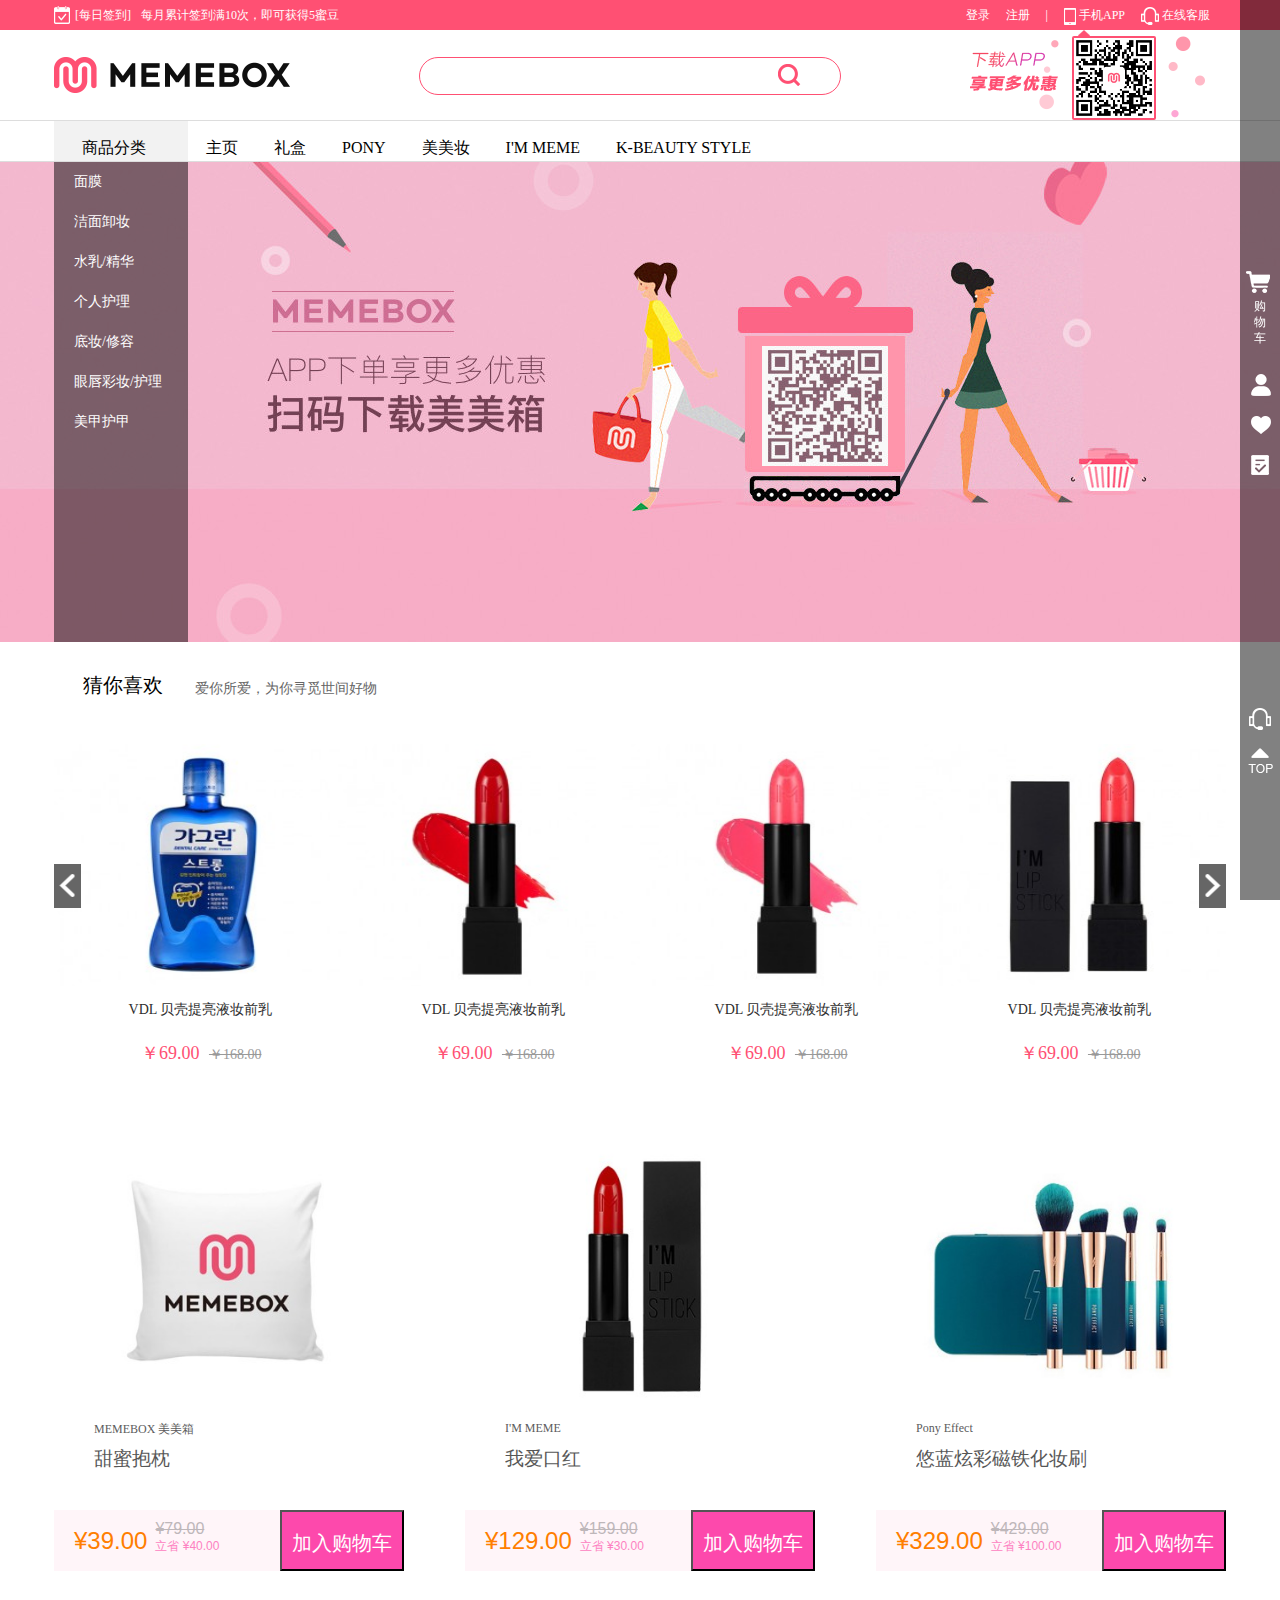
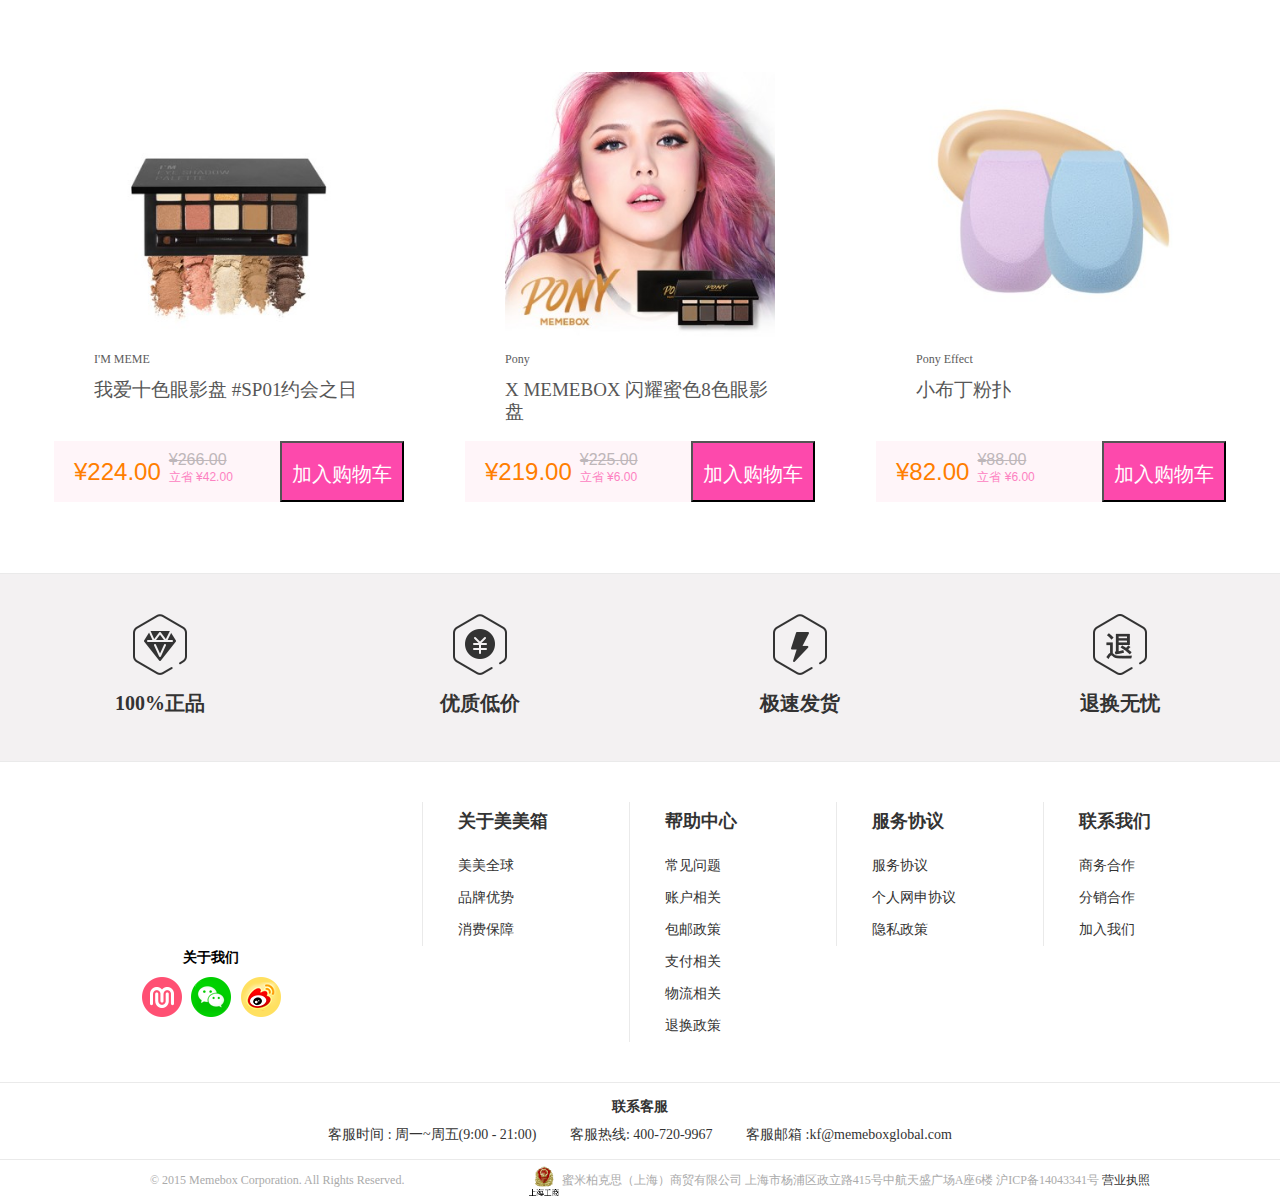
<file: index.html>
<!DOCTYPE html>
<html>
	<head>
		<meta charset="UTF-8">
		<title></title>
		<link rel="stylesheet" type="text/css" href="css/style.css"/>
		<link rel="stylesheet" type="text/css" href="css/common.css"/>
		<link rel="stylesheet" type="text/css" href="css/index.css"/>
	</head>
	<body>
		<!--top-->
		<div class="topWrap">
			<div class="top clearfix">
				<ul class="links_left clearfix">
					<li><i></i></li>
					<li><span>[每日签到]</span>每月累计签到满10次，即可获得5蜜豆</li>
				</ul>
				<ul class="links_right clearfix">
					<li><a href="login.html">登录</a></li>
					<li><a href="register.html">注册</a></li>
					<li>|</li>
					<li><a href="#"><i class="icon-phone"></i>手机APP</a></li>
					<li><a href="#"><i class="icon-service"></i>在线客服</a></li>
				</ul>
			</div>
		</div>
		<!--header-->
		<div class="headerWrap">
			<div class="header clearfix">
				<div class="logo">
					<a href="#"><img src="img/logo.png" alt="" /></a>
					<span></span>
				</div>
				<div class="search">
					<input type="text" />
					<button><span></span></button>
				</div>
				<div class="code">
					<i class="icon-triangle"></i>
					<div></div>
				</div>
			</div>
		</div>
		<!--nav-->
		<div class="navWrap">
			<div class="nav">
				<ul class="levelOne clearfix">
					<li class="classify">
						<a href="#">商品分类</a>
						<ul class="classifyOne">
							<li>
								<a href="list.html">面膜</a>
								<ul class="classifyTwo">
									<li><a href="#">面膜</a></li>
									<li><a href="#">面膜</a></li>
									<li><a href="#">面膜</a></li>
									<li><a href="#">面膜</a></li>
								</ul>
							</li>
							<li>
								<a href="list.html">洁面卸妆</a>
								<ul class="classifyTwo">
									<li><a href="#">洁面卸妆</a></li>
									<li><a href="#">洁面卸妆</a></li>
									<li><a href="#">洁面卸妆</a></li>
									<li><a href="#">洁面卸妆</a></li>
								</ul>
							</li>
							<li>
								<a href="list.html">水乳/精华</a>
								<ul class="classifyTwo">
									<li><a href="#">水乳/精华</a></li>
									<li><a href="#">水乳/精华</a></li>
									<li><a href="#">水乳/精华</a></li>
									<li><a href="#">水乳/精华</a></li>
								</ul>
							</li>
							<li>
								<a href="list.html">个人护理</a>
								<ul class="classifyTwo">
									<li><a href="#">个人护理</a></li>
									<li><a href="#">个人护理</a></li>
									<li><a href="#">个人护理</a></li>
									<li><a href="#">个人护理</a></li>
								</ul>
							</li>
							<li>
								<a href="list.html">底妆/修容</a>
								<ul class="classifyTwo">
									<li><a href="#">底妆/修容</a></li>
									<li><a href="#">底妆/修容</a></li>
									<li><a href="#">底妆/修容</a></li>
									<li><a href="#">底妆/修容</a></li>
								</ul>
							</li>
							<li>
								<a href="list.html">眼唇彩妆/护理</a>
								<ul class="classifyTwo">
									<li><a href="#">眼唇彩妆/护理</a></li>
									<li><a href="#">眼唇彩妆/护理</a></li>
									<li><a href="#">眼唇彩妆/护理</a></li>
									<li><a href="#">眼唇彩妆/护理</a></li>
								</ul>
							</li>
							<li>
								<a href="list.html">美甲护甲</a>
								<ul class="classifyTwo">
									<li><a href="#">美甲护甲</a></li>
									<li><a href="#">美甲护甲</a></li>
									<li><a href="#">美甲护甲</a></li>
									<li><a href="#">美甲护甲</a></li>
								</ul>
							</li>
						</ul>
					</li>
					<li>
						<a href="###">主页</a>
					</li>
					<li>
						<a href="#">礼盒</a>
						<ul class="levelTwo">
							<li><a href="#">礼盒</a></li>
							<li><a href="#">礼盒</a></li>
							<li><a href="#">礼盒</a></li>
							<li><a href="#">礼盒</a></li>
						</ul>
					</li>
					<li>
						<a href="#">PONY</a>
						<ul class="levelTwo">
							<li><a href="#">PONY</a></li>
							<li><a href="#">PONY</a></li>
							<li><a href="#">PONY</a></li>
							<li><a href="#">PONY</a></li>
						</ul>
					</li>
					<li>
						<a href="#">美美妆</a>
						<ul class="levelTwo">
							<li><a href="#">美美妆</a></li>
							<li><a href="#">美美妆</a></li>
							<li><a href="#">美美妆</a></li>
							<li><a href="#">美美妆</a></li>
						</ul>
					</li>
					<li>
						<a href="#">I'M MEME</a>
						<ul class="levelTwo">
							<li><a href="#">I'M MEME</a></li>
							<li><a href="#">I'M MEME</a></li>
							<li><a href="#">I'M MEME</a></li>
							<li><a href="#">I'M MEME</a></li>
						</ul>
					</li>
					<li>
						<a href="#">K-BEAUTY STYLE</a>
						<ul class="levelTwo">
							<li><a href="#">K-BEAUTY STYLE</a></li>
							<li><a href="#">K-BEAUTY STYLE</a></li>
							<li><a href="#">K-BEAUTY STYLE</a></li>
							<li><a href="#">K-BEAUTY STYLE</a></li>
						</ul>
					</li>
				</ul>
			</div>
		</div>
		<!--banner-->
		<div class="banner"></div>
		<!--main-->
		<div class="main">
			<div class="guess">
				<h3>猜你喜欢</h3>
				<span>爱你所爱，为你寻觅世间好物</span>
				<div class="guess-slide">
					<div class="guess-wrap">
						<div class="guess-item">
							<a href="#">
								<img src="img/loop1.jpg" alt="" />
								<div class="goodname">VDL 贝壳提亮液妆前乳</div>
								<div class="price">
									￥69.00
									<del>￥168.00</del>
								</div>
							</a>
						</div>
						<div class="guess-item">
							<a href="#">
								<img src="img/loop2.jpg" alt="" />
								<div class="goodname">VDL 贝壳提亮液妆前乳</div>
								<div class="price">
									￥69.00
									<del>￥168.00</del>
								</div>
							</a>
						</div>
						<div class="guess-item">
							<a href="#">
								<img src="img/loop3.jpg" alt="" />
								<div class="goodname">VDL 贝壳提亮液妆前乳</div>
								<div class="price">
									￥69.00
									<del>￥168.00</del>
								</div>
							</a>
						</div>
						<div class="guess-item">
							<a href="#">
								<img src="img/loop4.jpg" alt="" />
								<div class="goodname">VDL 贝壳提亮液妆前乳</div>
								<div class="price">
									￥69.00
									<del>￥168.00</del>
								</div>
							</a>
						</div>
						<div class="guess-item">
							<a href="#">
								<img src="img/loop5.jpg" alt="" />
								<div class="goodname">VDL 贝壳提亮液妆前乳</div>
								<div class="price">
									￥69.00
									<del>￥168.00</del>
								</div>
							</a>
						</div>
						<div class="guess-item">
							<a href="#">
								<img src="img/loop6.jpg" alt="" />
								<div class="goodname">VDL 贝壳提亮液妆前乳</div>
								<div class="price">
									￥69.00
									<del>￥168.00</del>
								</div>
							</a>
						</div>
						<div class="guess-item">
							<a href="#">
								<img src="img/loop7.jpg" alt="" />
								<div class="goodname">VDL 贝壳提亮液妆前乳</div>
								<div class="price">
									￥69.00
									<del>￥168.00</del>
								</div>
							</a>
						</div>
						<div class="guess-item">
							<a href="#">
								<img src="img/loop8.jpg" alt="" />
								<div class="goodname">VDL 贝壳提亮液妆前乳</div>
								<div class="price">
									￥69.00
									<del>￥168.00</del>
								</div>
							</a>
						</div>
					</div>
					<div class="guess-prev"></div>
					<div class="guess-next"></div>
				</div>
			</div>
			
			<!--product-list-->
			<div class="product">
				<ul class="product-list clearfix">
					<!--ajax获取json数据-->
				</ul>
			</div>
		</div>
		<!--footer-->
		<div class="foot">
			<div class="foot-first">
				<div class="foot-first-item">
					<img src="img/foot-genuine.png" alt="" />
					<p>100%正品</p>
				</div>
				<div class="foot-first-item">
					<img src="img/foot-low.png" alt="" />
					<p>优质低价</p>
				</div>
				<div class="foot-first-item">
					<img src="img/foot-deliver.png" alt="" />
					<p>极速发货</p>
				</div>
				<div class="foot-first-item">
					<img src="img/foot-refund.png" alt="" />
					<p>退换无忧</p>
				</div>
			</div>
			<div class="foot-second">
				<div class="foot-second-wrap">
					<div class="foot-second-leftwrap">
						<div class="foot-second-leftblock"></div>
						<div class="foot-second-leftabout">关于我们</div>
						<div class="foot-second-leftcontact">
							<div>
								<img src="img/foot-con-meme.png" alt="" />
								<div class="foot-second-meme">
									<img src="img/foot-download.png"/>
								</div>
							</div>
							<div>
								<img src="img/foot-con-wechat.png" alt="" />
								<div class="foot-second-wechat">
									<img src="img/foot-wechatdownload.png"/>
								</div>
							</div>
							<div>
								<img src="img/foot-con-sina.png" alt="" />
								<div class="foot-second-sina">
									<img src="img/foot-sinadownload.png"/>
								</div>
							</div>
						</div>
					</div>
					<div class="foot-second-rightwrap">
						<ul>
							<li class="foot-subtitle">关于美美箱</li>
							<li><a href="#">美美全球</a></li>
							<li><a href="#">品牌优势</a></li>
							<li><a href="#">消费保障</a></li>
						</ul>
						<ul>
							<li class="foot-subtitle">帮助中心</li>
							<li><a href="#">常见问题</a></li>
							<li><a href="#">账户相关</a></li>
							<li><a href="#">包邮政策</a></li>
							<li><a href="#">支付相关</a></li>
							<li><a href="#">物流相关</a></li>
							<li><a href="#">退换政策</a></li>
						</ul>
						<ul>
							<li class="foot-subtitle">服务协议</li>
							<li><a href="#">服务协议</a></li>
							<li><a href="#">个人网申协议</a></li>
							<li><a href="#">隐私政策</a></li>
						</ul>
						<ul>
							<li class="foot-subtitle">联系我们</li>
							<li><a href="#">商务合作</a></li>
							<li><a href="#">分销合作</a></li>
							<li><a href="#">加入我们</a></li>
						</ul>
					</div>
				</div>
			</div>
			<div class="foot-third">
				<div class="foot-third-service">联系客服</div>
				<div class="foot-third-info">
					<span>客服时间 : 周一~周五(9:00 - 21:00) </span>
					<span>客服热线: 400-720-9967 </span>
					<span>客服邮箱 :kf@memeboxglobal.com</span>
				</div>
			</div>
			<div class="foot-copyright">
				<div class="foot-copy-left">© 2015 Memebox Corporation. All Rights Reserved.</div>
				<div class="foot-copy-right">
					<span><a href="#"><img src="img/foot-copy-icon.gif"/></a></span>
					<span> 蜜米柏克思（上海）商贸有限公司</span>
					<span>上海市杨浦区政立路415号中航天盛广场A座6楼</span>
					<span>沪ICP备14043341号</span>
					<span><a href="#">营业执照</a></span>
				</div>
			</div>
		</div>
		<div class="bar-aside">
			<div class="bar-main">
				<ul class="bar-top">
					<li class="me-cart">
						<a href="#">
							<i class="icon-cart icon-common"></i>
							<span>购物车</span>
						</a>
					</li>
					<li class="me-login">
						<a href="#">
							<i class="icon-common icon-user"></i>
						</a>
					</li>
					<li class="me-favorite">
						<a href="#">
							<i class="icon-common icon-heart"></i>
						</a>
					</li>
					<li class="me-asset">
						<a href="#">
							<i class="icon-common icon-asset"></i>
						</a>
					</li>
				</ul>
				<ul class="bar-bottom">
					<li class="me-support">
						<a href="#">
							<i class="icon-common icon-support"></i>
						</a>
					</li>
					<li class="me-gotop">
						<a href="#">
							<i class="icon-common icon-gotop"></i>
						</a>
					</li>
				</ul>
			</div>
		</div>
	</body>
</html>
<script src="js/jquery-1.11.1.min.js" type="text/javascript" charset="utf-8"></script>
<script src="js/cookie.js" type="text/javascript" charset="utf-8"></script>
<script src="js/index.js" type="text/javascript" charset="utf-8"></script>
</file>
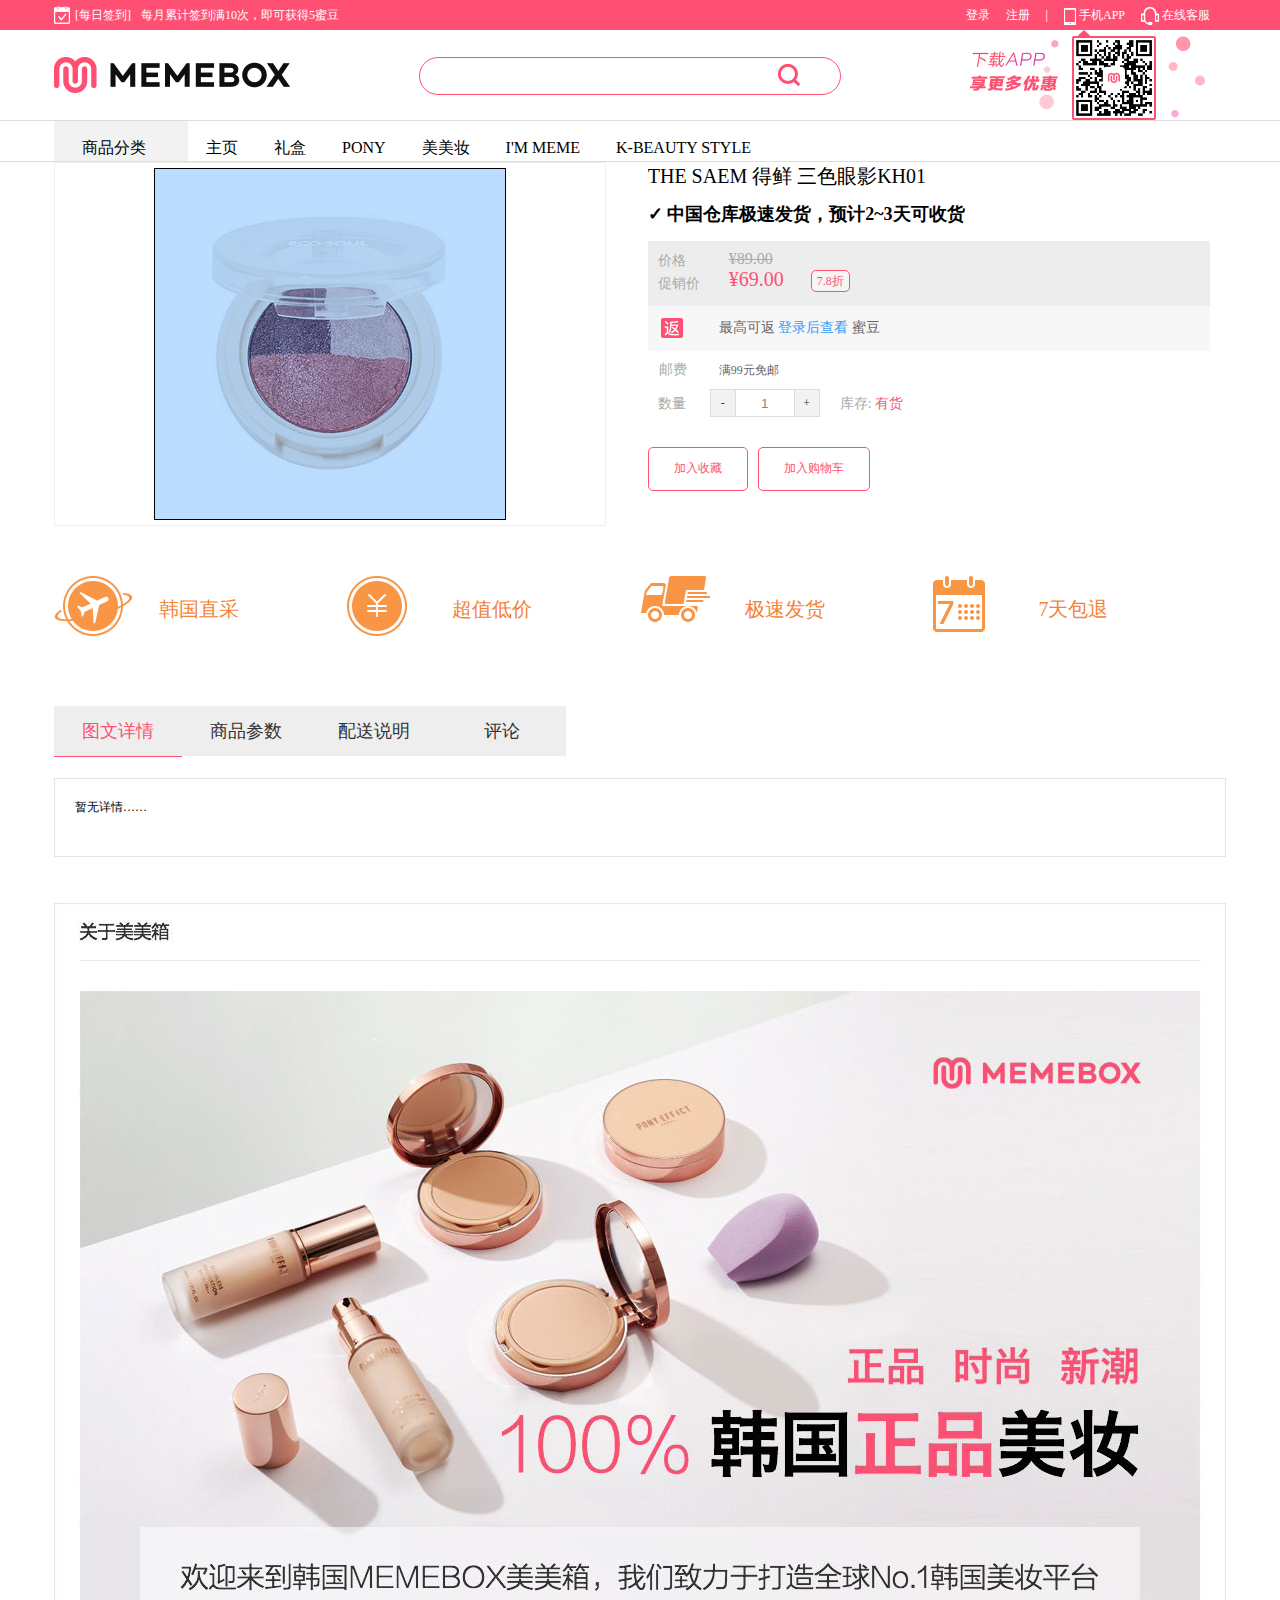
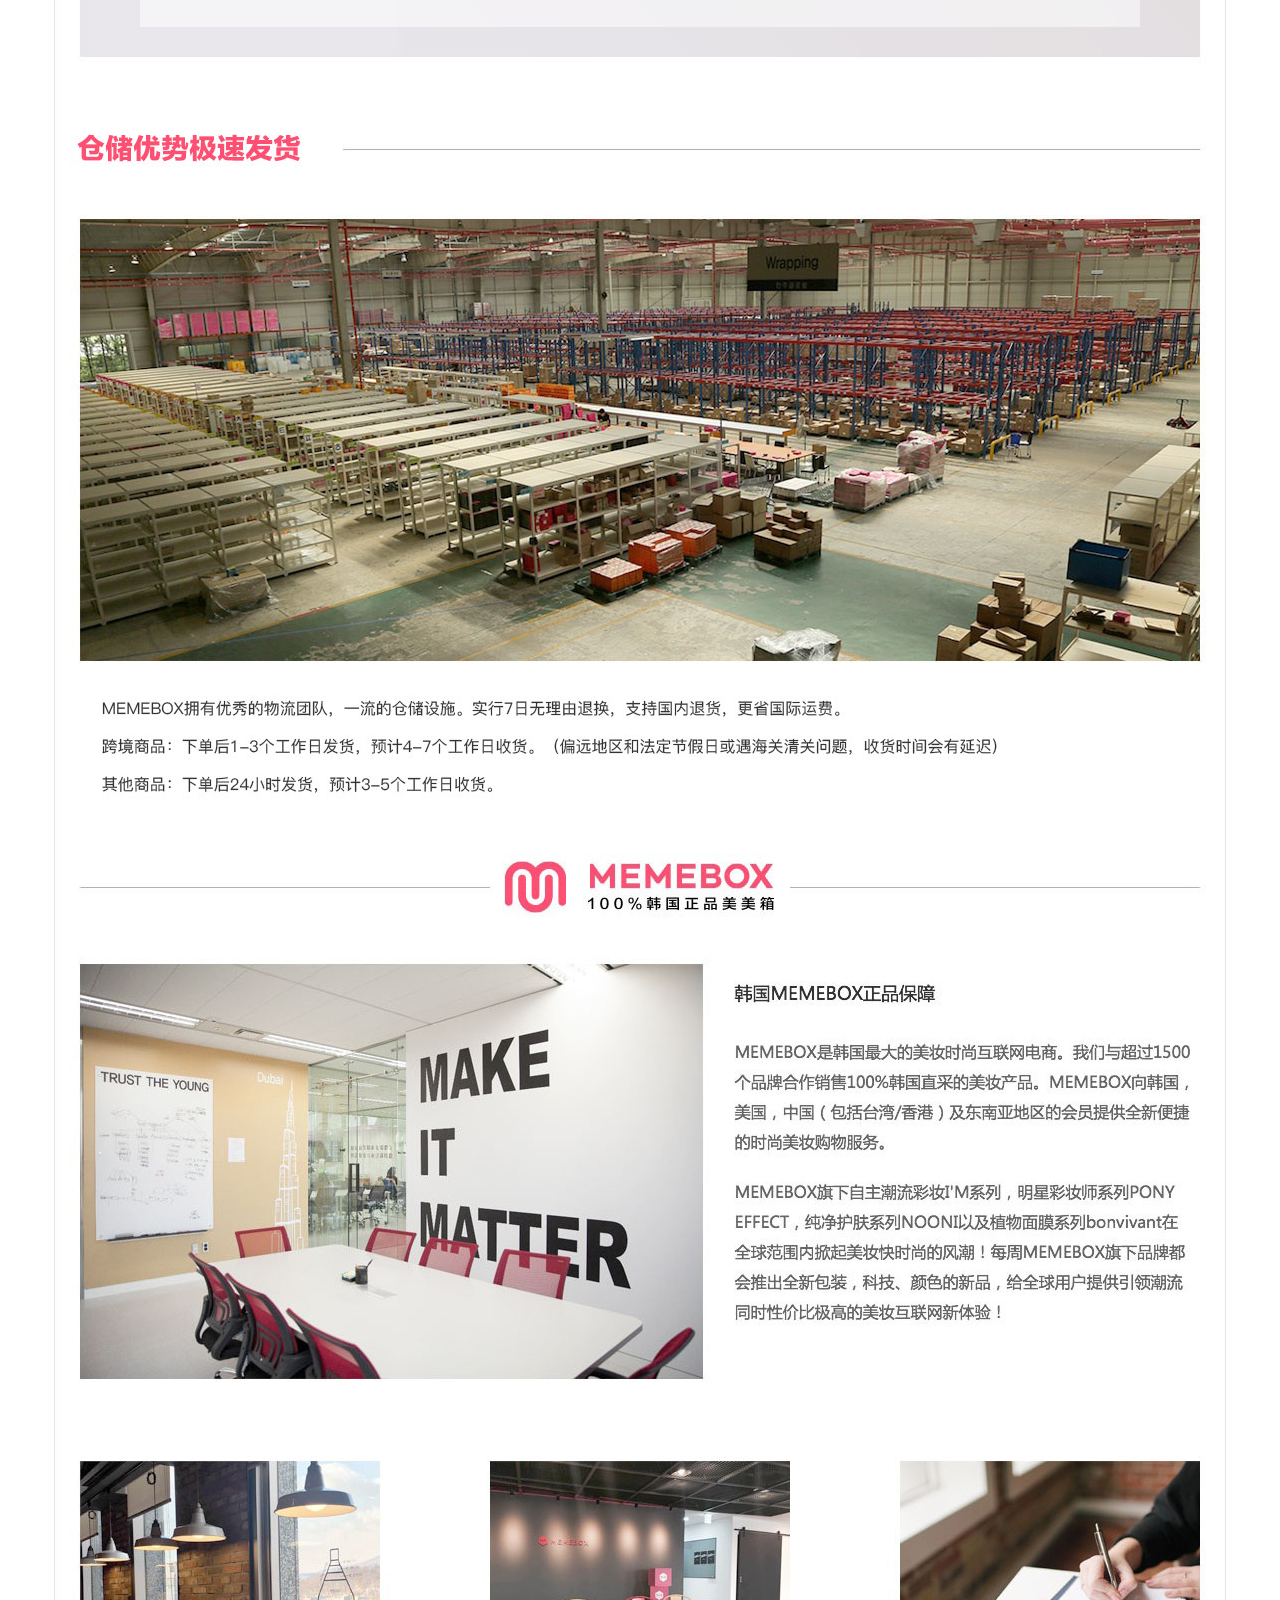
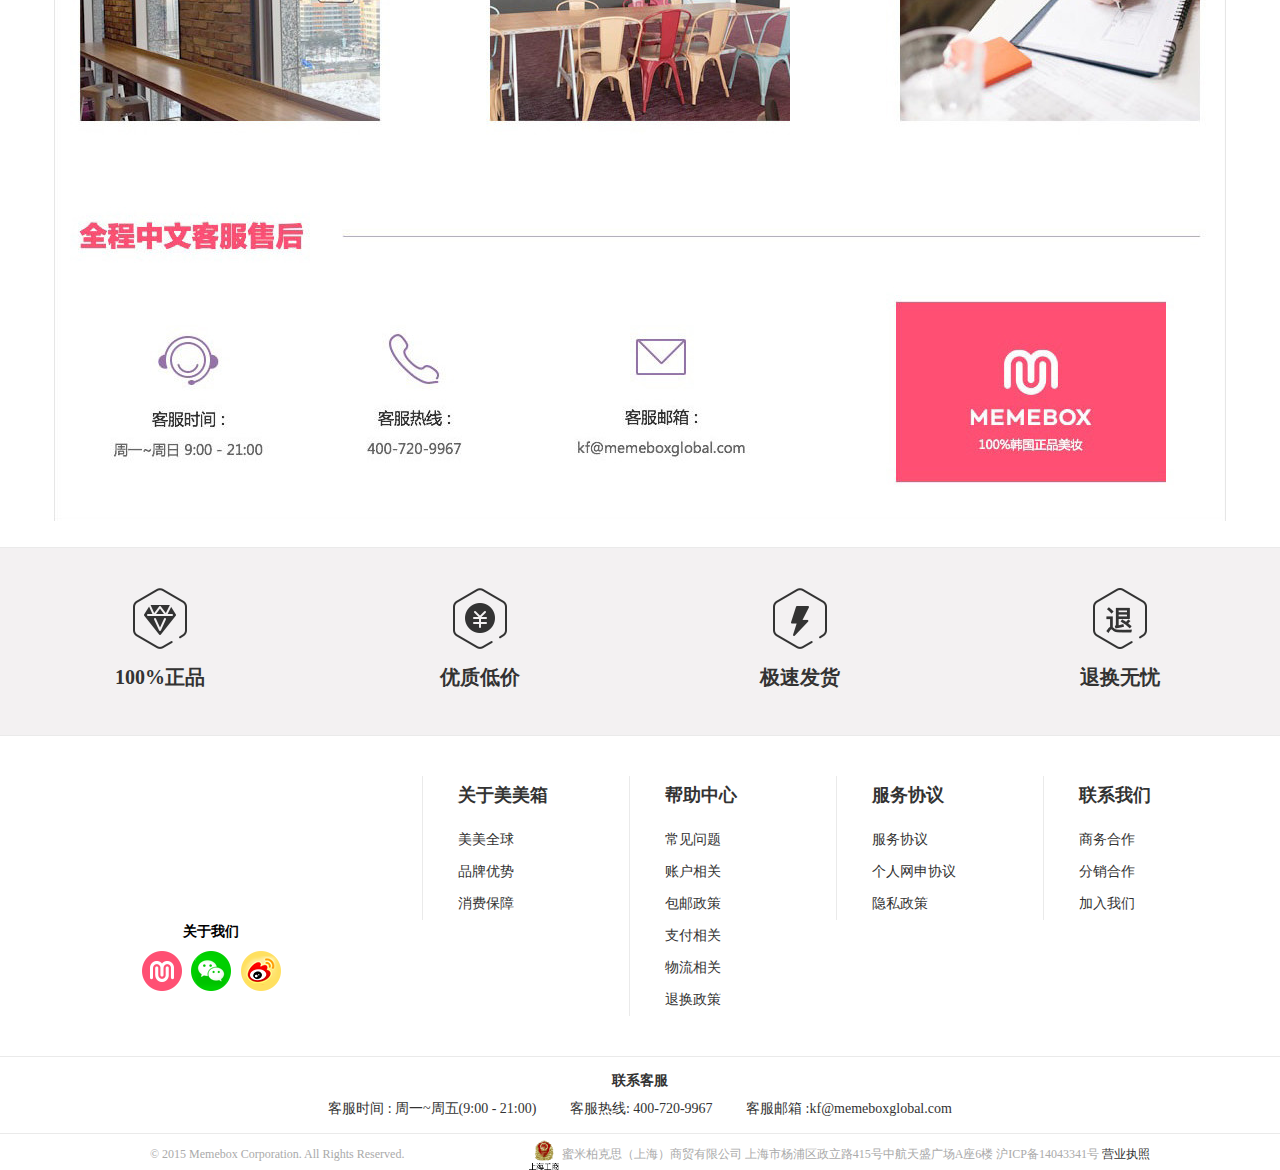
<file: detail.html>
<!DOCTYPE html>
<html>
	<head>
		<meta charset="UTF-8">
		<title></title>
		<link rel="stylesheet" type="text/css" href="css/style.css"/>
		<link rel="stylesheet" type="text/css" href="css/common.css"/>
		<link rel="stylesheet" type="text/css" href="css/detail.css"/>
		<link rel="stylesheet" type="text/css" href="css/nav2.css"/>
	</head>
	<body>
		<!--top-->
		<div class="topWrap">
			<div class="top clearfix">
				<ul class="links_left clearfix">
					<li><i></i></li>
					<li><span>[每日签到]</span>每月累计签到满10次，即可获得5蜜豆</li>
				</ul>
				<ul class="links_right clearfix">
					<li><a href="login.html">登录</a></li>
					<li><a href="register.html">注册</a></li>
					<li>|</li>
					<li><a href="#"><i class="icon-phone"></i>手机APP</a></li>
					<li><a href="#"><i class="icon-service"></i>在线客服</a></li>
				</ul>
			</div>
		</div>
		<!--header-->
		<div class="headerWrap">
			<div class="header clearfix">
				<div class="logo">
					<a href="#"><img src="img/logo.png" alt="" /></a>
					<span></span>
				</div>
				<div class="search">
					<input type="text" />
					<button><span></span></button>
				</div>
				<div class="code">
					<i class="icon-triangle"></i>
					<div></div>
				</div>
			</div>
		</div>
		<!--nav-->
		<div class="navWrap">
			<div class="nav">
				<ul class="levelOne clearfix">
					<li class="classify">
						<a href="#">商品分类</a>
						<div class="classify-container">
							<ul>
								<li>
									<p><a href="#">面膜</a></p>
									<div class="sub-classify">
										<ul>
											<li><a href="#">贴片式面膜</a></li>
											<li><a href="#">免洗面膜</a></li>
											<li><a href="#">水洗面膜</a></li>
											<li><a href="#">撕拉面膜</a></li>
											<li><a href="#">其他</a></li>
										</ul>
									</div>
								</li>
								<li>
									<p><a href="#">面膜</a></p>
									<div class="sub-classify">
										<ul>
											<li><a href="#">贴片式面膜</a></li>
											<li><a href="#">免洗面膜</a></li>
											<li><a href="#">水洗面膜</a></li>
											<li><a href="#">撕拉面膜</a></li>
											<li><a href="#">其他</a></li>
										</ul>
									</div>
								</li>
								<li>
									<p><a href="#">面膜</a></p>
									<div class="sub-classify">
										<ul>
											<li><a href="#">贴片式面膜</a></li>
											<li><a href="#">免洗面膜</a></li>
											<li><a href="#">水洗面膜</a></li>
											<li><a href="#">撕拉面膜</a></li>
											<li><a href="#">其他</a></li>
										</ul>
									</div>
								</li>
								<li>
									<p><a href="#">面膜</a></p>
									<div class="sub-classify">
										<ul>
											<li><a href="#">贴片式面膜</a></li>
											<li><a href="#">免洗面膜</a></li>
											<li><a href="#">水洗面膜</a></li>
											<li><a href="#">撕拉面膜</a></li>
											<li><a href="#">其他</a></li>
										</ul>
									</div>
								</li>
								<li>
									<p><a href="#">面膜</a></p>
									<div class="sub-classify">
										<ul>
											<li><a href="#">贴片式面膜</a></li>
											<li><a href="#">免洗面膜</a></li>
											<li><a href="#">水洗面膜</a></li>
											<li><a href="#">撕拉面膜</a></li>
											<li><a href="#">其他</a></li>
										</ul>
									</div>
								</li>
								<li>
									<p><a href="#">面膜</a></p>
									<div class="sub-classify">
										<ul>
											<li><a href="#">贴片式面膜</a></li>
											<li><a href="#">免洗面膜</a></li>
											<li><a href="#">水洗面膜</a></li>
											<li><a href="#">撕拉面膜</a></li>
											<li><a href="#">其他</a></li>
										</ul>
									</div>
								</li>
								<li>
									<p><a href="#">面膜</a></p>
									<div class="sub-classify">
										<ul>
											<li><a href="#">贴片式面膜</a></li>
											<li><a href="#">免洗面膜</a></li>
											<li><a href="#">水洗面膜</a></li>
											<li><a href="#">撕拉面膜</a></li>
											<li><a href="#">其他</a></li>
										</ul>
									</div>
								</li>
								<li>
									<p><a href="#">面膜</a></p>
									<div class="sub-classify">
										<ul>
											<li><a href="#">贴片式面膜</a></li>
											<li><a href="#">免洗面膜</a></li>
											<li><a href="#">水洗面膜</a></li>
											<li><a href="#">撕拉面膜</a></li>
											<li><a href="#">其他</a></li>
										</ul>
									</div>
								</li>
								<li>
									<p><a href="#"></a></p>
									<div class="sub-classify">
										<ul>
										</ul>
									</div>
								</li>
								<li>
									<p><a href="#"></a></p>
									<div class="sub-classify">
										<ul>
										</ul>
									</div>
								</li>
							</ul>
						</div>
					</li>
					<li>
						<a href="index.html">主页</a>
					</li>
					<li>
						<a href="#">礼盒</a>
						<ul class="levelTwo">
							<li><a href="#">礼盒</a></li>
							<li><a href="#">礼盒</a></li>
							<li><a href="#">礼盒</a></li>
							<li><a href="#">礼盒</a></li>
						</ul>
					</li>
					<li>
						<a href="#">PONY</a>
						<ul class="levelTwo">
							<li><a href="#">PONY</a></li>
							<li><a href="#">PONY</a></li>
							<li><a href="#">PONY</a></li>
							<li><a href="#">PONY</a></li>
						</ul>
					</li>
					<li>
						<a href="#">美美妆</a>
						<ul class="levelTwo">
							<li><a href="#">美美妆</a></li>
							<li><a href="#">美美妆</a></li>
							<li><a href="#">美美妆</a></li>
							<li><a href="#">美美妆</a></li>
						</ul>
					</li>
					<li>
						<a href="#">I'M MEME</a>
						<ul class="levelTwo">
							<li><a href="#">I'M MEME</a></li>
							<li><a href="#">I'M MEME</a></li>
							<li><a href="#">I'M MEME</a></li>
							<li><a href="#">I'M MEME</a></li>
						</ul>
					</li>
					<li>
						<a href="#">K-BEAUTY STYLE</a>
						<ul class="levelTwo">
							<li><a href="#">K-BEAUTY STYLE</a></li>
							<li><a href="#">K-BEAUTY STYLE</a></li>
							<li><a href="#">K-BEAUTY STYLE</a></li>
							<li><a href="#">K-BEAUTY STYLE</a></li>
						</ul>
					</li>
				</ul>
			</div>
		</div>
		<!--good-->
		<div class="goodWrap">
			<div class="good clearfix">
				<div class="good-mirror-container">
					<div class="good-mirror">
						<div class="good-small">
							<img src="img/mirror1.jpg" alt="" />
							<!--遮罩层-->
							<div class="good-mask"></div>
							<!--使图片模糊-->
							<div class="good-blur"></div>
						</div>
						<div class="good-big">
							<img src="img/mirror1.jpg" alt="" class="good-bigimg" />
						</div>
					</div>
				</div>
				<div class="good-info">
					<div class="good-info-name">
						<h1><span>THE SAEM 得鲜 三色眼影KH01</span></h1>
					</div>
					<div class="good-info-description">
						<span>✓ 中国仓库极速发货，预计2~3天可收货</span>
					</div>
					<div class="good-info-data">
						<div class="good-info-pricebox">
							<div class="good-info-priceold">
								<span class="good-info-pricelabel">价格</span>
								<span class="good-info-price">¥89.00</span>
							</div>
							<div class="good-info-pricenew">
								<span class="good-info-pricelabel">促销价</span>
								<span class="good-info-price">¥69.00</span>
								<span class="good-info-tag"></span>
								<span class="good-info-discount">7.8折</span>
							</div>
						</div>
						<div class="good-info-return">
							<i class="icon-return"></i>
							<span>
								最高可返 <a href="#">登录后查看</a> 蜜豆
							</span>
						</div>
						<div class="good-info-deliver">
							<span>邮费</span>
							<span>满99元免邮</span>
						</div>
					</div>
					<div class="good-info-buy">
						<div class="good-info-num">
							<label for="good-info-count">数量</label>
							<a href="javascript:;" class="good-info-reduce">-</a>
							<input type="text" name="good-info-count" id="good-info-count" value="1" />
							<a href="javascript:;" class="good-info-add">+</a>
							<p>库存: <span>有货</span></p>
						</div>
						<div class="good-info-shopping">
							<div class="good-info-collect"><span>加入收藏</span></div>
							<div class="good-info-cart"><span>加入购物车</span></div>
						</div>
					</div>
				</div>
			</div>
			<div class="good-tabs-list">
				<ul class="clearfix">
					<li>
						<div></div>
						<div>韩国直采</div>
					</li>
					<li>
						<div></div>
						<div>超值低价</div>
					</li>
					<li>
						<div></div>
						<div>极速发货</div>
					</li>
					<li>
						<div></div>
						<div>7天包退</div>
					</li>
				</ul>
			</div>
			<div class="good-tabs">
				<ul class="good-links clearfix">
					<li><a href="###" class="current">图文详情</a></li>
					<li><a href="###">商品参数</a></li>
					<li><a href="###">配送说明</a></li>
					<li><a href="###">评论</a></li>
				</ul>
				<div class="good-panels">
					<div class="panel">
						<ul class="panel-image">
							<li>暂无详情……</li>
						</ul>
					</div>
					<div class="panel" style="display: none;">
						<ul class="panel-parameter clearfix">
							<li class="clearfix"><p>品牌</p><span>THE SAEM 得鲜</span></li>
							<li class="clearfix"><p>品牌</p><span>THE SAEM 得鲜</span></li>
							<li class="clearfix"><p>品牌</p><span>THE SAEM 得鲜</span></li>
						</ul>
					</div>
					<div class="panel" style="display: none;">
						<ul class="panel-explain">
							<li>1、本仓订单金额满99元包邮；</li>
							<li>2、下单后24小时内发货；</li>
							<li>3、下单后预计3-5个工作日到货（偏远地区除外）。</li>
						</ul>
					</div>
					<div class="panel" style="display: none;">
						<div class="comment">
							暂无评论……
						</div>
					</div>
				</div>
			</div>
			<div class="good-details">
			</div>
		</div>
		<!--footer-->
		<div class="foot">
			<div class="foot-first">
				<div class="foot-first-item">
					<img src="img/foot-genuine.png" alt="" />
					<p>100%正品</p>
				</div>
				<div class="foot-first-item">
					<img src="img/foot-low.png" alt="" />
					<p>优质低价</p>
				</div>
				<div class="foot-first-item">
					<img src="img/foot-deliver.png" alt="" />
					<p>极速发货</p>
				</div>
				<div class="foot-first-item">
					<img src="img/foot-refund.png" alt="" />
					<p>退换无忧</p>
				</div>
			</div>
			<div class="foot-second">
				<div class="foot-second-wrap">
					<div class="foot-second-leftwrap">
						<div class="foot-second-leftblock"></div>
						<div class="foot-second-leftabout">关于我们</div>
						<div class="foot-second-leftcontact">
							<div>
								<img src="img/foot-con-meme.png" alt="" />
								<div class="foot-second-meme">
									<img src="img/foot-download.png"/>
								</div>
							</div>
							<div>
								<img src="img/foot-con-wechat.png" alt="" />
								<div class="foot-second-wechat">
									<img src="img/foot-wechatdownload.png"/>
								</div>
							</div>
							<div>
								<img src="img/foot-con-sina.png" alt="" />
								<div class="foot-second-sina">
									<img src="img/foot-sinadownload.png"/>
								</div>
							</div>
						</div>
					</div>
					<div class="foot-second-rightwrap">
						<ul>
							<li class="foot-subtitle">关于美美箱</li>
							<li><a href="#">美美全球</a></li>
							<li><a href="#">品牌优势</a></li>
							<li><a href="#">消费保障</a></li>
						</ul>
						<ul>
							<li class="foot-subtitle">帮助中心</li>
							<li><a href="#">常见问题</a></li>
							<li><a href="#">账户相关</a></li>
							<li><a href="#">包邮政策</a></li>
							<li><a href="#">支付相关</a></li>
							<li><a href="#">物流相关</a></li>
							<li><a href="#">退换政策</a></li>
						</ul>
						<ul>
							<li class="foot-subtitle">服务协议</li>
							<li><a href="#">服务协议</a></li>
							<li><a href="#">个人网申协议</a></li>
							<li><a href="#">隐私政策</a></li>
						</ul>
						<ul>
							<li class="foot-subtitle">联系我们</li>
							<li><a href="#">商务合作</a></li>
							<li><a href="#">分销合作</a></li>
							<li><a href="#">加入我们</a></li>
						</ul>
					</div>
				</div>
			</div>
			<div class="foot-third">
				<div class="foot-third-service">联系客服</div>
				<div class="foot-third-info">
					<span>客服时间 : 周一~周五(9:00 - 21:00) </span>
					<span>客服热线: 400-720-9967 </span>
					<span>客服邮箱 :kf@memeboxglobal.com</span>
				</div>
			</div>
			<div class="foot-copyright">
				<div class="foot-copy-left">© 2015 Memebox Corporation. All Rights Reserved.</div>
				<div class="foot-copy-right">
					<span><a href="#"><img src="img/foot-copy-icon.gif"/></a></span>
					<span> 蜜米柏克思（上海）商贸有限公司</span>
					<span>上海市杨浦区政立路415号中航天盛广场A座6楼</span>
					<span>沪ICP备14043341号</span>
					<span><a href="#">营业执照</a></span>
				</div>
			</div>
		</div>
		
		
	</body>
</html>
<script src="js/jquery-1.11.1.min.js" type="text/javascript" charset="utf-8"></script>
<script src="js/cookie.js" type="text/javascript" charset="utf-8"></script>
<script src="js/detail.js" type="text/javascript" charset="utf-8"></script>
</file>
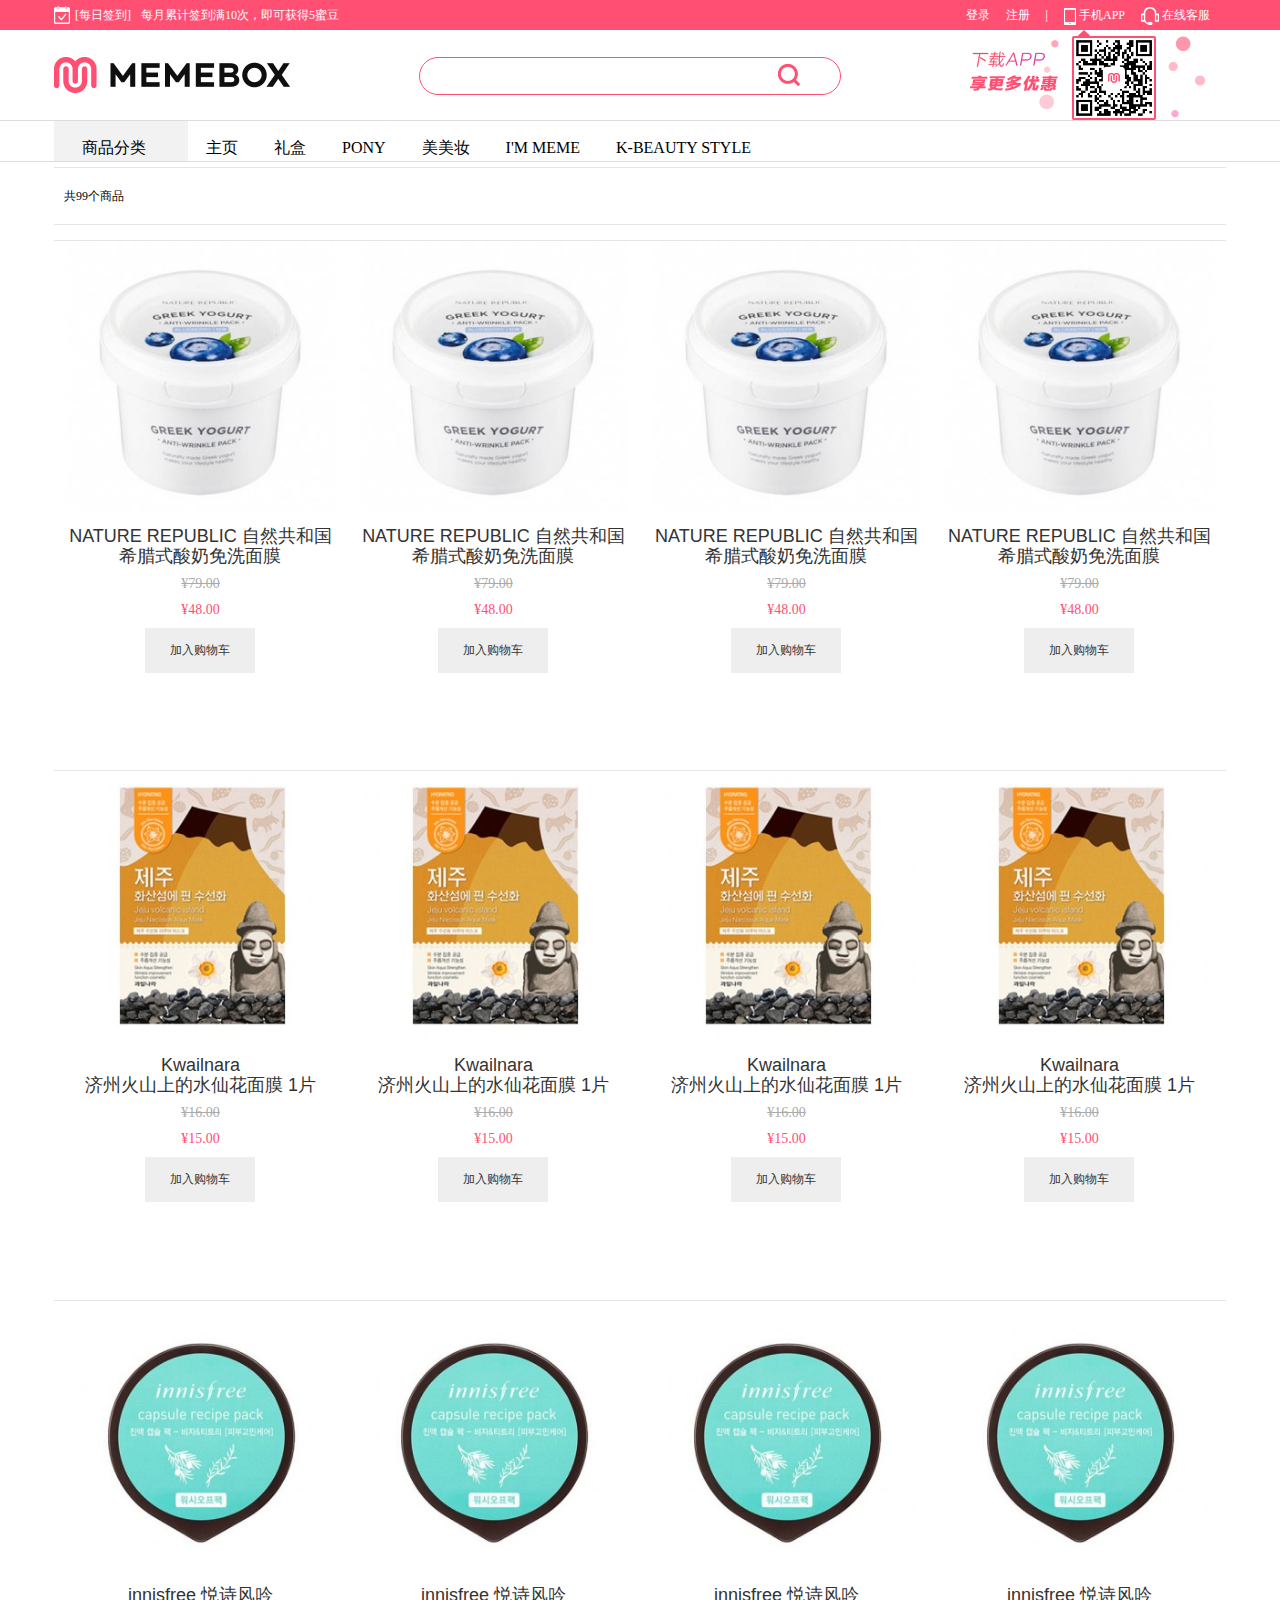
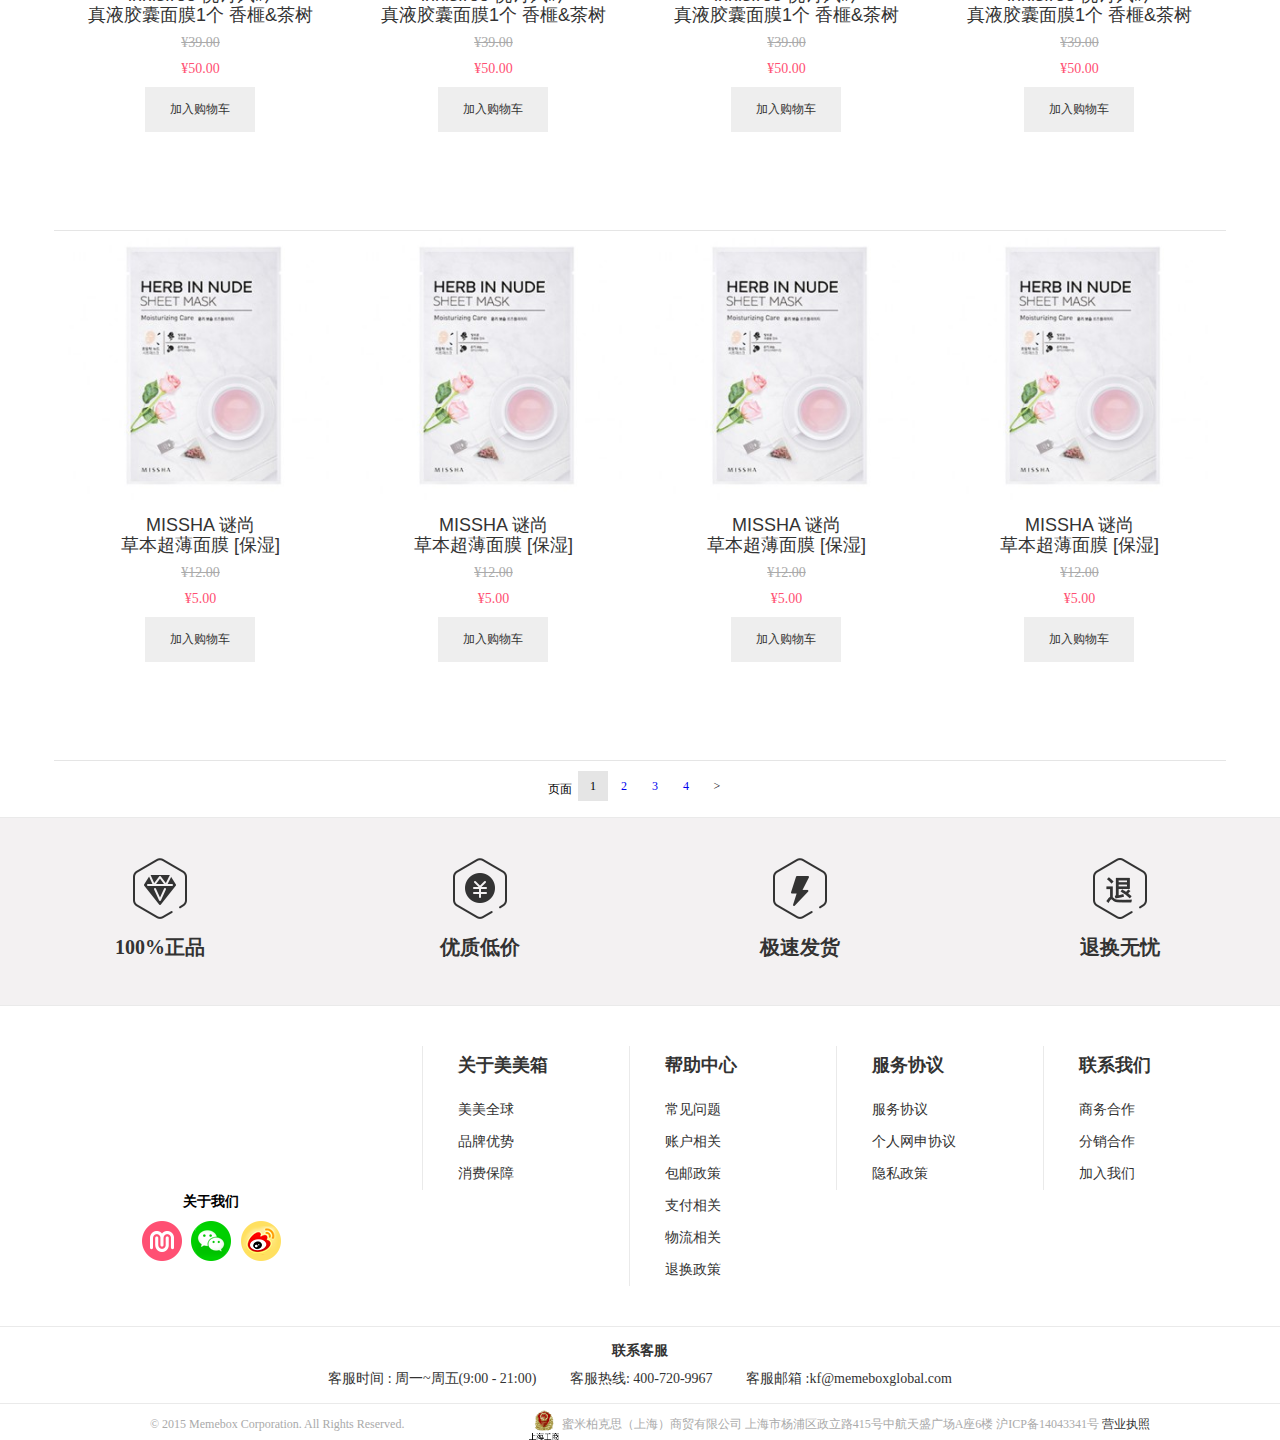
<file: list.html>
<!DOCTYPE html>
<html>
	<head>
		<meta charset="UTF-8">
		<title></title>
		<link rel="stylesheet" type="text/css" href="css/style.css"/>
		<link rel="stylesheet" type="text/css" href="css/common.css"/>
		<link rel="stylesheet" type="text/css" href="css/nav2.css"/>
		<link rel="stylesheet" type="text/css" href="css/list.css"/>
	</head>
	<body>
		<!--top-->
		<div class="topWrap">
			<div class="top clearfix">
				<ul class="links_left clearfix">
					<li><i></i></li>
					<li><span>[每日签到]</span>每月累计签到满10次，即可获得5蜜豆</li>
				</ul>
				<ul class="links_right clearfix">
					<li><a href="login.html">登录</a></li>
					<li><a href="register.html">注册</a></li>
					<li>|</li>
					<li><a href="#"><i class="icon-phone"></i>手机APP</a></li>
					<li><a href="#"><i class="icon-service"></i>在线客服</a></li>
				</ul>
			</div>
		</div>
		<!--header-->
		<div class="headerWrap">
			<div class="header clearfix">
				<div class="logo">
					<a href="#"><img src="img/logo.png" alt="" /></a>
					<span></span>
				</div>
				<div class="search">
					<input type="text" />
					<button><span></span></button>
				</div>
				<div class="code">
					<i class="icon-triangle"></i>
					<div></div>
				</div>
			</div>
		</div>
		<!--nav-->
		<div class="navWrap">
			<div class="nav">
				<ul class="levelOne clearfix">
					<li class="classify">
						<a href="#">商品分类</a>
						<div class="classify-container">
							<ul>
								<li>
									<p><a href="list.html">面膜</a></p>
									<div class="sub-classify">
										<ul>
											<li><a href="#">贴片式面膜</a></li>
											<li><a href="#">免洗面膜</a></li>
											<li><a href="#">水洗面膜</a></li>
											<li><a href="#">撕拉面膜</a></li>
											<li><a href="#">其他</a></li>
										</ul>
									</div>
								</li>
								<li>
									<p><a href="list.html">面膜</a></p>
									<div class="sub-classify">
										<ul>
											<li><a href="#">贴片式面膜</a></li>
											<li><a href="#">免洗面膜</a></li>
											<li><a href="#">水洗面膜</a></li>
											<li><a href="#">撕拉面膜</a></li>
											<li><a href="#">其他</a></li>
										</ul>
									</div>
								</li>
								<li>
									<p><a href="list.html">面膜</a></p>
									<div class="sub-classify">
										<ul>
											<li><a href="#">贴片式面膜</a></li>
											<li><a href="#">免洗面膜</a></li>
											<li><a href="#">水洗面膜</a></li>
											<li><a href="#">撕拉面膜</a></li>
											<li><a href="#">其他</a></li>
										</ul>
									</div>
								</li>
								<li>
									<p><a href="list.html">面膜</a></p>
									<div class="sub-classify">
										<ul>
											<li><a href="#">贴片式面膜</a></li>
											<li><a href="#">免洗面膜</a></li>
											<li><a href="#">水洗面膜</a></li>
											<li><a href="#">撕拉面膜</a></li>
											<li><a href="#">其他</a></li>
										</ul>
									</div>
								</li>
								<li>
									<p><a href="list.html">面膜</a></p>
									<div class="sub-classify">
										<ul>
											<li><a href="#">贴片式面膜</a></li>
											<li><a href="#">免洗面膜</a></li>
											<li><a href="#">水洗面膜</a></li>
											<li><a href="#">撕拉面膜</a></li>
											<li><a href="#">其他</a></li>
										</ul>
									</div>
								</li>
								<li>
									<p><a href="list.html">面膜</a></p>
									<div class="sub-classify">
										<ul>
											<li><a href="#">贴片式面膜</a></li>
											<li><a href="#">免洗面膜</a></li>
											<li><a href="#">水洗面膜</a></li>
											<li><a href="#">撕拉面膜</a></li>
											<li><a href="#">其他</a></li>
										</ul>
									</div>
								</li>
								<li>
									<p><a href="list.html">面膜</a></p>
									<div class="sub-classify">
										<ul>
											<li><a href="#">贴片式面膜</a></li>
											<li><a href="#">免洗面膜</a></li>
											<li><a href="#">水洗面膜</a></li>
											<li><a href="#">撕拉面膜</a></li>
											<li><a href="#">其他</a></li>
										</ul>
									</div>
								</li>
								<li>
									<p><a href="list.html">面膜</a></p>
									<div class="sub-classify">
										<ul>
											<li><a href="#">贴片式面膜</a></li>
											<li><a href="#">免洗面膜</a></li>
											<li><a href="#">水洗面膜</a></li>
											<li><a href="#">撕拉面膜</a></li>
											<li><a href="#">其他</a></li>
										</ul>
									</div>
								</li>
								<li>
									<p><a href="list.html"></a></p>
									<div class="sub-classify">
										<ul>
										</ul>
									</div>
								</li>
								<li>
									<p><a href="list.html"></a></p>
									<div class="sub-classify">
										<ul>
										</ul>
									</div>
								</li>
							</ul>
						</div>
					</li>
					<li>
						<a href="index.html">主页</a>
					</li>
					<li>
						<a href="#">礼盒</a>
						<ul class="levelTwo">
							<li><a href="#">礼盒</a></li>
							<li><a href="#">礼盒</a></li>
							<li><a href="#">礼盒</a></li>
							<li><a href="#">礼盒</a></li>
						</ul>
					</li>
					<li>
						<a href="#">PONY</a>
						<ul class="levelTwo">
							<li><a href="#">PONY</a></li>
							<li><a href="#">PONY</a></li>
							<li><a href="#">PONY</a></li>
							<li><a href="#">PONY</a></li>
						</ul>
					</li>
					<li>
						<a href="#">美美妆</a>
						<ul class="levelTwo">
							<li><a href="#">美美妆</a></li>
							<li><a href="#">美美妆</a></li>
							<li><a href="#">美美妆</a></li>
							<li><a href="#">美美妆</a></li>
						</ul>
					</li>
					<li>
						<a href="#">I'M MEME</a>
						<ul class="levelTwo">
							<li><a href="#">I'M MEME</a></li>
							<li><a href="#">I'M MEME</a></li>
							<li><a href="#">I'M MEME</a></li>
							<li><a href="#">I'M MEME</a></li>
						</ul>
					</li>
					<li>
						<a href="#">K-BEAUTY STYLE</a>
						<ul class="levelTwo">
							<li><a href="#">K-BEAUTY STYLE</a></li>
							<li><a href="#">K-BEAUTY STYLE</a></li>
							<li><a href="#">K-BEAUTY STYLE</a></li>
							<li><a href="#">K-BEAUTY STYLE</a></li>
						</ul>
					</li>
				</ul>
			</div>
		</div>
		<div class="list-container">
			<div class="list-topbar">
				<p>共99个商品</p>
			</div>
			<ul class="list clearfix">
				<li class="list-item">
					<div class="img-wrap">
						<a href="#"><img src="img/mask1.jpg"/></a>
					</div>
					<h2>
						<a href="#">
							<p>NATURE REPUBLIC 自然共和国</p>
							<span>希腊式酸奶免洗面膜</span>
						</a>
					</h2>
					<div class="price-box">
						<div class="price-old">
							<span class="price">¥79.00</span>
						</div>
						<div class="price-new">
							<span class="price">¥48.00</span>
						</div>
					</div>
					<div class="action">
						<p>
							<button><span>加入购物车</span></button>
						</p>
					</div>
				</li>
				<li class="list-item">
					<div class="img-wrap">
						<a href="#"><img src="img/mask1.jpg"/></a>
					</div>
					<h2>
						<a href="#">
							<p>NATURE REPUBLIC 自然共和国</p>
							<span>希腊式酸奶免洗面膜</span>
						</a>
					</h2>
					<div class="price-box">
						<div class="price-old">
							<span class="price">¥79.00</span>
						</div>
						<div class="price-new">
							<span class="price">¥48.00</span>
						</div>
					</div>
					<div class="action">
						<p>
							<button><span>加入购物车</span></button>
						</p>
					</div>
				</li>
				<li class="list-item">
					<div class="img-wrap">
						<a href="#"><img src="img/mask1.jpg"/></a>
					</div>
					<h2>
						<a href="#">
							<p>NATURE REPUBLIC 自然共和国</p>
							<span>希腊式酸奶免洗面膜</span>
						</a>
					</h2>
					<div class="price-box">
						<div class="price-old">
							<span class="price">¥79.00</span>
						</div>
						<div class="price-new">
							<span class="price">¥48.00</span>
						</div>
					</div>
					<div class="action">
						<p>
							<button><span>加入购物车</span></button>
						</p>
					</div>
				</li>
				<li class="list-item">
					<div class="img-wrap">
						<a href="#"><img src="img/mask1.jpg"/></a>
					</div>
					<h2>
						<a href="#">
							<p>NATURE REPUBLIC 自然共和国</p>
							<span>希腊式酸奶免洗面膜</span>
						</a>
					</h2>
					<div class="price-box">
						<div class="price-old">
							<span class="price">¥79.00</span>
						</div>
						<div class="price-new">
							<span class="price">¥48.00</span>
						</div>
					</div>
					<div class="action">
						<p>
							<button><span>加入购物车</span></button>
						</p>
					</div>
				</li>
				<li class="list-item">
					<div class="img-wrap">
						<a href="#"><img src="img/mask2.jpg"/></a>
					</div>
					<h2>
						<a href="#">
							<p>Kwailnara</p>
							<span> 济州火山上的水仙花面膜 1片</span>
						</a>
					</h2>
					<div class="price-box">
						<div class="price-old">
							<span class="price">¥16.00</span>
						</div>
						<div class="price-new">
							<span class="price">¥15.00</span>
						</div>
					</div>
					<div class="action">
						<p>
							<button><span>加入购物车</span></button>
						</p>
					</div>
				</li>
				<li class="list-item">
					<div class="img-wrap">
						<a href="#"><img src="img/mask2.jpg"/></a>
					</div>
					<h2>
						<a href="#">
							<p>Kwailnara</p>
							<span> 济州火山上的水仙花面膜 1片</span>
						</a>
					</h2>
					<div class="price-box">
						<div class="price-old">
							<span class="price">¥16.00</span>
						</div>
						<div class="price-new">
							<span class="price">¥15.00</span>
						</div>
					</div>
					<div class="action">
						<p>
							<button><span>加入购物车</span></button>
						</p>
					</div>
				</li>
				<li class="list-item">
					<div class="img-wrap">
						<a href="#"><img src="img/mask2.jpg"/></a>
					</div>
					<h2>
						<a href="#">
							<p>Kwailnara</p>
							<span> 济州火山上的水仙花面膜 1片</span>
						</a>
					</h2>
					<div class="price-box">
						<div class="price-old">
							<span class="price">¥16.00</span>
						</div>
						<div class="price-new">
							<span class="price">¥15.00</span>
						</div>
					</div>
					<div class="action">
						<p>
							<button><span>加入购物车</span></button>
						</p>
					</div>
				</li>
				<li class="list-item">
					<div class="img-wrap">
						<a href="#"><img src="img/mask2.jpg"/></a>
					</div>
					<h2>
						<a href="#">
							<p>Kwailnara</p>
							<span> 济州火山上的水仙花面膜 1片</span>
						</a>
					</h2>
					<div class="price-box">
						<div class="price-old">
							<span class="price">¥16.00</span>
						</div>
						<div class="price-new">
							<span class="price">¥15.00</span>
						</div>
					</div>
					<div class="action">
						<p>
							<button><span>加入购物车</span></button>
						</p>
					</div>
				</li>
				<li class="list-item">
					<div class="img-wrap">
						<a href="#"><img src="img/mask3.jpg"/></a>
					</div>
					<h2>
						<a href="#">
							<p>innisfree 悦诗风吟</p>
							<span> 真液胶囊面膜1个 香榧&茶树</span>
						</a>
					</h2>
					<div class="price-box">
						<div class="price-old">
							<span class="price">¥39.00</span>
						</div>
						<div class="price-new">
							<span class="price">¥50.00</span>
						</div>
					</div>
					<div class="action">
						<p>
							<button><span>加入购物车</span></button>
						</p>
					</div>
				</li>
				<li class="list-item">
					<div class="img-wrap">
						<a href="#"><img src="img/mask3.jpg"/></a>
					</div>
					<h2>
						<a href="#">
							<p>innisfree 悦诗风吟</p>
							<span> 真液胶囊面膜1个 香榧&茶树</span>
						</a>
					</h2>
					<div class="price-box">
						<div class="price-old">
							<span class="price">¥39.00</span>
						</div>
						<div class="price-new">
							<span class="price">¥50.00</span>
						</div>
					</div>
					<div class="action">
						<p>
							<button><span>加入购物车</span></button>
						</p>
					</div>
				</li>
				<li class="list-item">
					<div class="img-wrap">
						<a href="#"><img src="img/mask3.jpg"/></a>
					</div>
					<h2>
						<a href="#">
							<p>innisfree 悦诗风吟</p>
							<span> 真液胶囊面膜1个 香榧&茶树</span>
						</a>
					</h2>
					<div class="price-box">
						<div class="price-old">
							<span class="price">¥39.00</span>
						</div>
						<div class="price-new">
							<span class="price">¥50.00</span>
						</div>
					</div>
					<div class="action">
						<p>
							<button><span>加入购物车</span></button>
						</p>
					</div>
				</li>
				<li class="list-item">
					<div class="img-wrap">
						<a href="#"><img src="img/mask3.jpg"/></a>
					</div>
					<h2>
						<a href="#">
							<p>innisfree 悦诗风吟</p>
							<span> 真液胶囊面膜1个 香榧&茶树</span>
						</a>
					</h2>
					<div class="price-box">
						<div class="price-old">
							<span class="price">¥39.00</span>
						</div>
						<div class="price-new">
							<span class="price">¥50.00</span>
						</div>
					</div>
					<div class="action">
						<p>
							<button><span>加入购物车</span></button>
						</p>
					</div>
				</li>
				<li class="list-item">
					<div class="img-wrap">
						<a href="#"><img src="img/mask4.jpg"/></a>
					</div>
					<h2>
						<a href="#">
							<p>MISSHA 谜尚</p>
							<span> 草本超薄面膜 [保湿]</span>
						</a>
					</h2>
					<div class="price-box">
						<div class="price-old">
							<span class="price">¥12.00</span>
						</div>
						<div class="price-new">
							<span class="price">¥5.00</span>
						</div>
					</div>
					<div class="action">
						<p>
							<button><span>加入购物车</span></button>
						</p>
					</div>
				</li>
				<li class="list-item">
					<div class="img-wrap">
						<a href="#"><img src="img/mask4.jpg"/></a>
					</div>
					<h2>
						<a href="#">
							<p>MISSHA 谜尚</p>
							<span> 草本超薄面膜 [保湿]</span>
						</a>
					</h2>
					<div class="price-box">
						<div class="price-old">
							<span class="price">¥12.00</span>
						</div>
						<div class="price-new">
							<span class="price">¥5.00</span>
						</div>
					</div>
					<div class="action">
						<p>
							<button><span>加入购物车</span></button>
						</p>
					</div>
				</li>
				<li class="list-item">
					<div class="img-wrap">
						<a href="#"><img src="img/mask4.jpg"/></a>
					</div>
					<h2>
						<a href="#">
							<p>MISSHA 谜尚</p>
							<span> 草本超薄面膜 [保湿]</span>
						</a>
					</h2>
					<div class="price-box">
						<div class="price-old">
							<span class="price">¥12.00</span>
						</div>
						<div class="price-new">
							<span class="price">¥5.00</span>
						</div>
					</div>
					<div class="action">
						<p>
							<button><span>加入购物车</span></button>
						</p>
					</div>
				</li>
				<li class="list-item">
					<div class="img-wrap">
						<a href="#"><img src="img/mask4.jpg"/></a>
					</div>
					<h2>
						<a href="#">
							<p>MISSHA 谜尚</p>
							<span> 草本超薄面膜 [保湿]</span>
						</a>
					</h2>
					<div class="price-box">
						<div class="price-old">
							<span class="price">¥12.00</span>
						</div>
						<div class="price-new">
							<span class="price">¥5.00</span>
						</div>
					</div>
					<div class="action">
						<p>
							<button><span>加入购物车</span></button>
						</p>
					</div>
				</li>
			</ul>
			<div class="list-bottombar">
				<div class="pager">
					<div class="pages clearfix">
						<strong>页面</strong>
						<ol>
							<li class="current">1</li>
							<li><a href="###">2</a></li>
							<li><a href="###">3</a></li>
							<li><a href="###">4</a></li>
							<li class="next">></li>
						</ol>
					</div>
				</div>
			</div>
		</div>
		<!--footer-->
		<div class="foot">
			<div class="foot-first">
				<div class="foot-first-item">
					<img src="img/foot-genuine.png" alt="" />
					<p>100%正品</p>
				</div>
				<div class="foot-first-item">
					<img src="img/foot-low.png" alt="" />
					<p>优质低价</p>
				</div>
				<div class="foot-first-item">
					<img src="img/foot-deliver.png" alt="" />
					<p>极速发货</p>
				</div>
				<div class="foot-first-item">
					<img src="img/foot-refund.png" alt="" />
					<p>退换无忧</p>
				</div>
			</div>
			<div class="foot-second">
				<div class="foot-second-wrap">
					<div class="foot-second-leftwrap">
						<div class="foot-second-leftblock"></div>
						<div class="foot-second-leftabout">关于我们</div>
						<div class="foot-second-leftcontact">
							<div>
								<img src="img/foot-con-meme.png" alt="" />
								<div class="foot-second-meme">
									<img src="img/foot-download.png"/>
								</div>
							</div>
							<div>
								<img src="img/foot-con-wechat.png" alt="" />
								<div class="foot-second-wechat">
									<img src="img/foot-wechatdownload.png"/>
								</div>
							</div>
							<div>
								<img src="img/foot-con-sina.png" alt="" />
								<div class="foot-second-sina">
									<img src="img/foot-sinadownload.png"/>
								</div>
							</div>
						</div>
					</div>
					<div class="foot-second-rightwrap">
						<ul>
							<li class="foot-subtitle">关于美美箱</li>
							<li><a href="#">美美全球</a></li>
							<li><a href="#">品牌优势</a></li>
							<li><a href="#">消费保障</a></li>
						</ul>
						<ul>
							<li class="foot-subtitle">帮助中心</li>
							<li><a href="#">常见问题</a></li>
							<li><a href="#">账户相关</a></li>
							<li><a href="#">包邮政策</a></li>
							<li><a href="#">支付相关</a></li>
							<li><a href="#">物流相关</a></li>
							<li><a href="#">退换政策</a></li>
						</ul>
						<ul>
							<li class="foot-subtitle">服务协议</li>
							<li><a href="#">服务协议</a></li>
							<li><a href="#">个人网申协议</a></li>
							<li><a href="#">隐私政策</a></li>
						</ul>
						<ul>
							<li class="foot-subtitle">联系我们</li>
							<li><a href="#">商务合作</a></li>
							<li><a href="#">分销合作</a></li>
							<li><a href="#">加入我们</a></li>
						</ul>
					</div>
				</div>
			</div>
			<div class="foot-third">
				<div class="foot-third-service">联系客服</div>
				<div class="foot-third-info">
					<span>客服时间 : 周一~周五(9:00 - 21:00) </span>
					<span>客服热线: 400-720-9967 </span>
					<span>客服邮箱 :kf@memeboxglobal.com</span>
				</div>
			</div>
			<div class="foot-copyright">
				<div class="foot-copy-left">© 2015 Memebox Corporation. All Rights Reserved.</div>
				<div class="foot-copy-right">
					<span><a href="#"><img src="img/foot-copy-icon.gif"/></a></span>
					<span> 蜜米柏克思（上海）商贸有限公司</span>
					<span>上海市杨浦区政立路415号中航天盛广场A座6楼</span>
					<span>沪ICP备14043341号</span>
					<span><a href="#">营业执照</a></span>
				</div>
			</div>
		</div>
	</body>
</html>
<script src="js/jquery-1.11.1.min.js" type="text/javascript" charset="utf-8"></script>
<script src="js/cookie.js" type="text/javascript" charset="utf-8"></script>
<script src="js/nav2.js" type="text/javascript" charset="utf-8"></script>
</file>
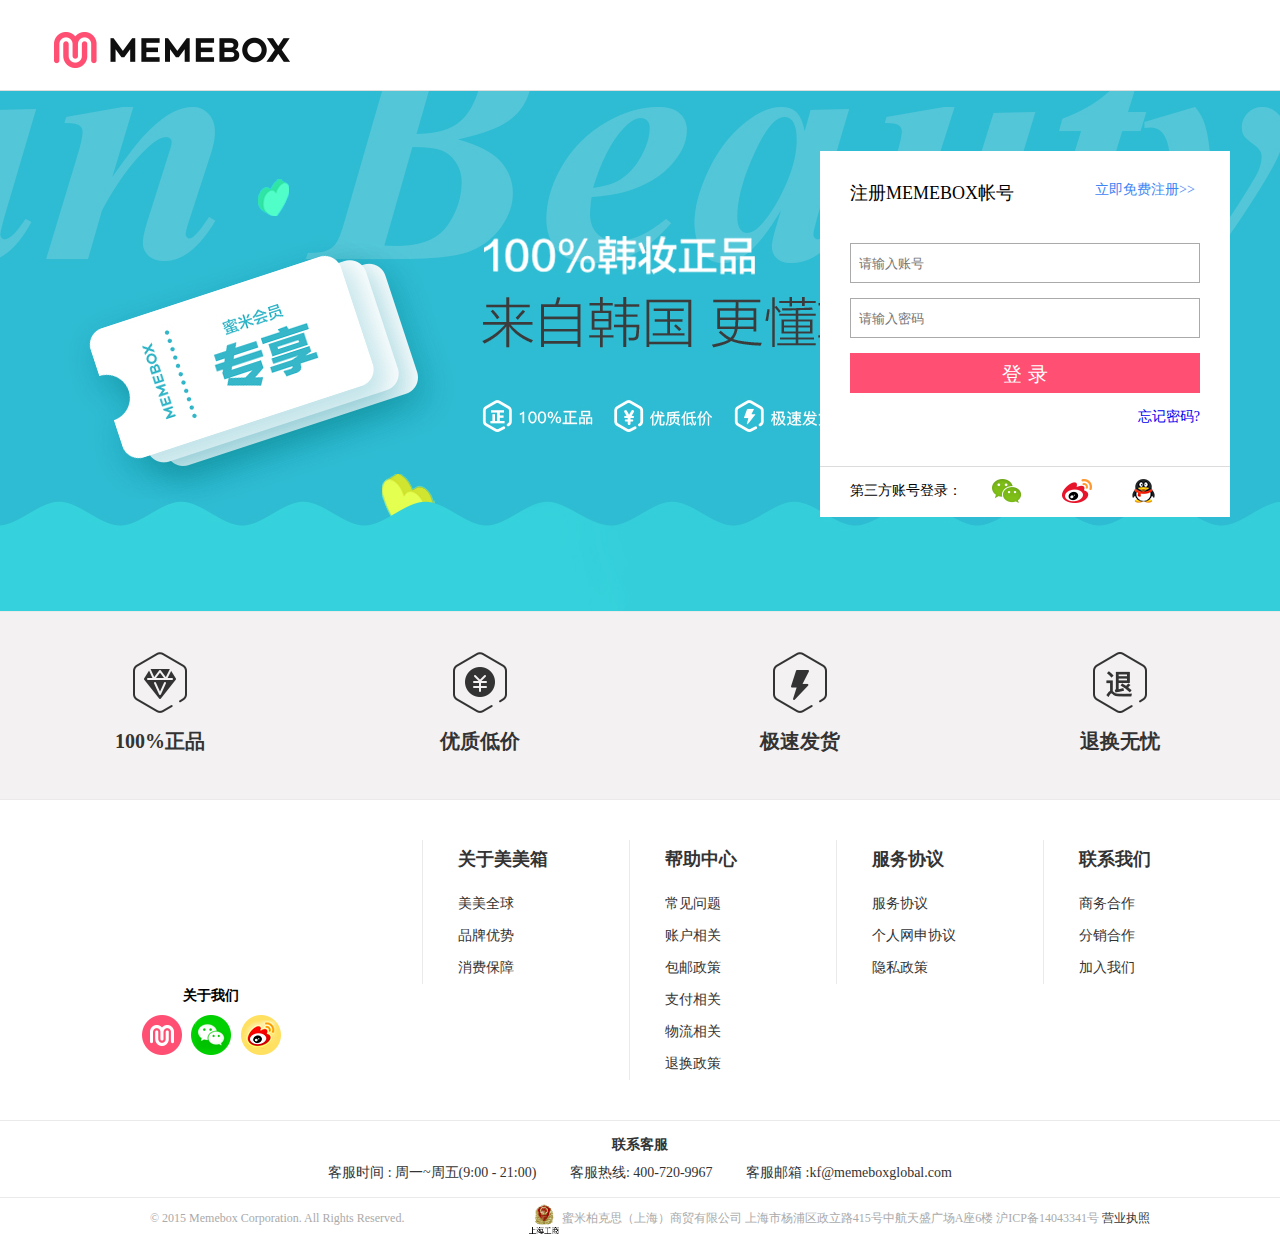
<file: login.html>
<!DOCTYPE html>
<html>
	<head>
		<meta charset="UTF-8">
		<title></title>
		<link rel="stylesheet" type="text/css" href="css/style.css"/>
		<link rel="stylesheet" type="text/css" href="css/common.css"/>
		<link rel="stylesheet" type="text/css" href="css/login.css"/>
	</head>
	<body>
		<div class="headerWrap">
			<div class="header clearfix">
				<a href="index.html">
					<img src="img/logo.png"/>
				</a>
			</div>
		</div>
		<!--banner-->
		<div class="banner">
			<div class="login-wrap">
				<div class="form-wrap">
					<div class="content">
						<p>注册MEMEBOX帐号</p>
						<a href="register.html" class="login">立即免费注册>></a>
						<ul>
							<li>
								<div class="input-box">
									<input type="text" class="login-user" name="" value="" placeholder="请输入账号" />
								</div>
							</li>
							<li>
								<div class="input-box">
									<input type="password" class="login-pwd" name="" value="" placeholder="请输入密码" />
								</div>
							</li>
							<li>
								<div class="input-box">
									<input type="button" class="login-submit" name="" id="" value="登 录" placeholder="登 录" />
								</div>
							</li>
							<li>
								<div class="input-box" style="text-align: right;font-size: 14px;">
									<a href="#">忘记密码?</a>
								</div>
							</li>
						</ul>
					</div>
					<div class="third-login">
						<span>第三方账号登录：</span>
						<a href="#" class="third-wechat"></a>
						<a href="#" class="third-weibo"></a>
						<a href="#" class="third-qq"></a>
					</div>
				</div>
			</div>
		</div>
		<!--footer-->
		<div class="foot">
			<div class="foot-first">
				<div class="foot-first-item">
					<img src="img/foot-genuine.png" alt="" />
					<p>100%正品</p>
				</div>
				<div class="foot-first-item">
					<img src="img/foot-low.png" alt="" />
					<p>优质低价</p>
				</div>
				<div class="foot-first-item">
					<img src="img/foot-deliver.png" alt="" />
					<p>极速发货</p>
				</div>
				<div class="foot-first-item">
					<img src="img/foot-refund.png" alt="" />
					<p>退换无忧</p>
				</div>
			</div>
			<div class="foot-second">
				<div class="foot-second-wrap">
					<div class="foot-second-leftwrap">
						<div class="foot-second-leftblock"></div>
						<div class="foot-second-leftabout">关于我们</div>
						<div class="foot-second-leftcontact">
							<div>
								<img src="img/foot-con-meme.png" alt="" />
								<div class="foot-second-meme">
									<img src="img/foot-download.png"/>
								</div>
							</div>
							<div>
								<img src="img/foot-con-wechat.png" alt="" />
								<div class="foot-second-wechat">
									<img src="img/foot-wechatdownload.png"/>
								</div>
							</div>
							<div>
								<img src="img/foot-con-sina.png" alt="" />
								<div class="foot-second-sina">
									<img src="img/foot-sinadownload.png"/>
								</div>
							</div>
						</div>
					</div>
					<div class="foot-second-rightwrap">
						<ul>
							<li class="foot-subtitle">关于美美箱</li>
							<li><a href="#">美美全球</a></li>
							<li><a href="#">品牌优势</a></li>
							<li><a href="#">消费保障</a></li>
						</ul>
						<ul>
							<li class="foot-subtitle">帮助中心</li>
							<li><a href="#">常见问题</a></li>
							<li><a href="#">账户相关</a></li>
							<li><a href="#">包邮政策</a></li>
							<li><a href="#">支付相关</a></li>
							<li><a href="#">物流相关</a></li>
							<li><a href="#">退换政策</a></li>
						</ul>
						<ul>
							<li class="foot-subtitle">服务协议</li>
							<li><a href="#">服务协议</a></li>
							<li><a href="#">个人网申协议</a></li>
							<li><a href="#">隐私政策</a></li>
						</ul>
						<ul>
							<li class="foot-subtitle">联系我们</li>
							<li><a href="#">商务合作</a></li>
							<li><a href="#">分销合作</a></li>
							<li><a href="#">加入我们</a></li>
						</ul>
					</div>
				</div>
			</div>
			<div class="foot-third">
				<div class="foot-third-service">联系客服</div>
				<div class="foot-third-info">
					<span>客服时间 : 周一~周五(9:00 - 21:00) </span>
					<span>客服热线: 400-720-9967 </span>
					<span>客服邮箱 :kf@memeboxglobal.com</span>
				</div>
			</div>
			<div class="foot-copyright">
				<div class="foot-copy-left">© 2015 Memebox Corporation. All Rights Reserved.</div>
				<div class="foot-copy-right">
					<span><a href="#"><img src="img/foot-copy-icon.gif"/></a></span>
					<span> 蜜米柏克思（上海）商贸有限公司</span>
					<span>上海市杨浦区政立路415号中航天盛广场A座6楼</span>
					<span>沪ICP备14043341号</span>
					<span><a href="#">营业执照</a></span>
				</div>
			</div>
		</div>
	</body>
</html>
<script src="js/jquery-1.11.1.min.js" type="text/javascript" charset="utf-8"></script>
<script src="js/cookie.js" type="text/javascript" charset="utf-8"></script>
<script src="js/login.js" type="text/javascript" charset="utf-8"></script>
</file>
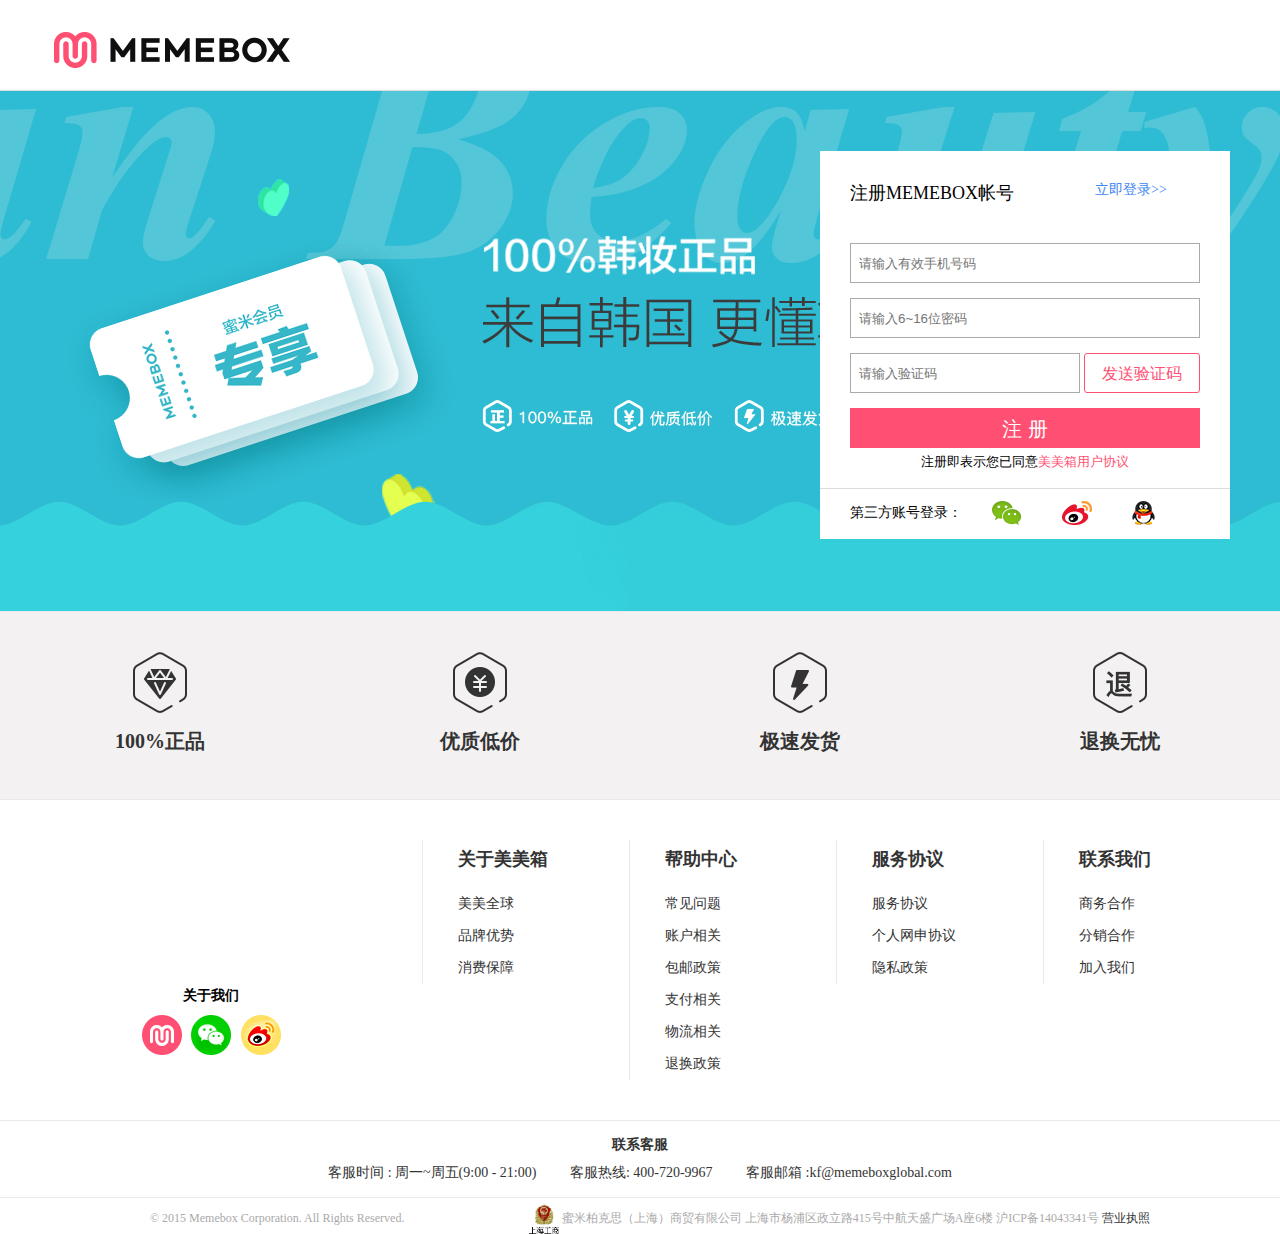
<file: register.html>
<!DOCTYPE html>
<html>
	<head>
		<meta charset="UTF-8">
		<title></title>
		<link rel="stylesheet" type="text/css" href="css/style.css"/>
		<link rel="stylesheet" type="text/css" href="css/common.css"/>
		<link rel="stylesheet" type="text/css" href="css/login.css"/>
	</head>
	<body>
		<div class="headerWrap">
			<div class="header clearfix">
				<a href="index.html">
					<img src="img/logo.png"/>
				</a>
			</div>
		</div>
		<!--banner-->
		<div class="banner">
			<div class="login-wrap">
				<div class="form-wrap">
					<div class="content">
						<p>注册MEMEBOX帐号</p>
						<a href="login.html" class="login">立即登录>></a>
						<ul>
							<li>
								<div class="input-box">
									<input type="text" class="form-phone" name="" value="" placeholder="请输入有效手机号码" />
								</div>
							</li>
							<li>
								<div class="input-box">
									<input type="password" class="form-password" name="" value="" placeholder="请输入6~16位密码" />
								</div>
							</li>
							<li>
								<div class="input-box valid-wrap">
									<div class="valid">
										<span>发送验证码</span>
									</div>
									<input type="text" name="" value="" placeholder="请输入验证码" />
								</div>
							</li>
							<li>
								<div class="input-box">
									<input type="button" class="form-submit" name="" id="" value="注 册" placeholder="注 册" />
								</div>
							</li>
						</ul>
						<p class="agreement">
							注册即表示您已同意<span>美美箱用户协议</span>
						</p>
					</div>
					<div class="third-login">
						<span>第三方账号登录：</span>
						<a href="#" class="third-wechat"></a>
						<a href="#" class="third-weibo"></a>
						<a href="#" class="third-qq"></a>
					</div>
				</div>
			</div>
		</div>
		<!--footer-->
		<div class="foot">
			<div class="foot-first">
				<div class="foot-first-item">
					<img src="img/foot-genuine.png" alt="" />
					<p>100%正品</p>
				</div>
				<div class="foot-first-item">
					<img src="img/foot-low.png" alt="" />
					<p>优质低价</p>
				</div>
				<div class="foot-first-item">
					<img src="img/foot-deliver.png" alt="" />
					<p>极速发货</p>
				</div>
				<div class="foot-first-item">
					<img src="img/foot-refund.png" alt="" />
					<p>退换无忧</p>
				</div>
			</div>
			<div class="foot-second">
				<div class="foot-second-wrap">
					<div class="foot-second-leftwrap">
						<div class="foot-second-leftblock"></div>
						<div class="foot-second-leftabout">关于我们</div>
						<div class="foot-second-leftcontact">
							<div>
								<img src="img/foot-con-meme.png" alt="" />
								<div class="foot-second-meme">
									<img src="img/foot-download.png"/>
								</div>
							</div>
							<div>
								<img src="img/foot-con-wechat.png" alt="" />
								<div class="foot-second-wechat">
									<img src="img/foot-wechatdownload.png"/>
								</div>
							</div>
							<div>
								<img src="img/foot-con-sina.png" alt="" />
								<div class="foot-second-sina">
									<img src="img/foot-sinadownload.png"/>
								</div>
							</div>
						</div>
					</div>
					<div class="foot-second-rightwrap">
						<ul>
							<li class="foot-subtitle">关于美美箱</li>
							<li><a href="#">美美全球</a></li>
							<li><a href="#">品牌优势</a></li>
							<li><a href="#">消费保障</a></li>
						</ul>
						<ul>
							<li class="foot-subtitle">帮助中心</li>
							<li><a href="#">常见问题</a></li>
							<li><a href="#">账户相关</a></li>
							<li><a href="#">包邮政策</a></li>
							<li><a href="#">支付相关</a></li>
							<li><a href="#">物流相关</a></li>
							<li><a href="#">退换政策</a></li>
						</ul>
						<ul>
							<li class="foot-subtitle">服务协议</li>
							<li><a href="#">服务协议</a></li>
							<li><a href="#">个人网申协议</a></li>
							<li><a href="#">隐私政策</a></li>
						</ul>
						<ul>
							<li class="foot-subtitle">联系我们</li>
							<li><a href="#">商务合作</a></li>
							<li><a href="#">分销合作</a></li>
							<li><a href="#">加入我们</a></li>
						</ul>
					</div>
				</div>
			</div>
			<div class="foot-third">
				<div class="foot-third-service">联系客服</div>
				<div class="foot-third-info">
					<span>客服时间 : 周一~周五(9:00 - 21:00) </span>
					<span>客服热线: 400-720-9967 </span>
					<span>客服邮箱 :kf@memeboxglobal.com</span>
				</div>
			</div>
			<div class="foot-copyright">
				<div class="foot-copy-left">© 2015 Memebox Corporation. All Rights Reserved.</div>
				<div class="foot-copy-right">
					<span><a href="#"><img src="img/foot-copy-icon.gif"/></a></span>
					<span> 蜜米柏克思（上海）商贸有限公司</span>
					<span>上海市杨浦区政立路415号中航天盛广场A座6楼</span>
					<span>沪ICP备14043341号</span>
					<span><a href="#">营业执照</a></span>
				</div>
			</div>
		</div>
	</body>
</html>
<script src="js/jquery-1.11.1.min.js" type="text/javascript" charset="utf-8"></script>
<script src="js/cookie.js" type="text/javascript" charset="utf-8"></script>
<script src="js/register.js" type="text/javascript" charset="utf-8"></script>
</file>
<file: css/style.css>
html,body,ul,li,ol,dl,dd,dt,p,h1,h2,h3,h4,h5,h6,form,fieldset,legend,img{margin:0;padding:0;}
fieldset,img{border:none;}
img,i{display:block;}
a{text-decoration:none;}
h1,h2,h3,h4,h5,h6,b,strong{font-weight:normal;}
i,em{font-style:normal;}
ul,ol{list-style:none;}
input{border:none;outline:none;}
body{font-size: 12px;}
.clearfix:after{
	content: ".";
	clear: both;
	display: block;
	height: 0;
	overflow: hidden;
	visibility: hidden;
}
</file>
<file: css/common.css>
/*
 * top
 */
.topWrap{
	width: 100%;
	background-color: #ff5073;
}
.top{
	width: 1172px;
    height: 30px;
    margin: auto;
    line-height: 30px;
    padding: 0 14px;
    position: relative;
    color: #fff;
}
.links_left{
	float: left;
}
.links_left li{
	float: left;
}
.links_left li i{
	display: block;
	width: 18px;
    height: 18px;
    vertical-align: middle;
    background: url(../img/top_icon.png) no-repeat;
    background-position: 0 -16px;
    margin-top: 6px;
    margin-right: 3px;
}
.links_left li span{
	cursor: pointer;
	margin-right: 10px;
	color: #fff;
}
.links_left li span:hover{
	cursor: pointer;
	text-decoration: underline;
}
.links_right{
	float: right;
}
.links_right li{
	float: left;
	margin-right: 16px;
}
.links_right li a{
	color: #fff;
}
.links_right .icon-phone{
	display: inline-block;
	width: 12px;
    height: 17px;
    background: url(../img/top_icon.png) no-repeat;
    background-position: 0 -37px;
    vertical-align: middle;
    margin-right: 3px;
}
.links_right .icon-service{
	display: inline-block;
	height: 18px;
    width: 18px;
    background: url(../img/top_icon.png) no-repeat;
    background-position: 0 -57px;
    vertical-align: middle;
    margin-right: 3px;
}


/*
 * header
 */
.headerWrap{
	width: 100%;
    border-bottom: 1px solid #ddd;
}
.header{
    width: 1172px;
    height: 90px;
    margin: 0 auto;
}
.header>div{
	float: left;
	height: 90px;
}
.header .logo{
	width: 24.33%;
	margin-right: 80px;
}
.header .logo a{
	display: inline-block;
	vertical-align: middle;
}
.header .logo span{
	display: inline-block;
	vertical-align: middle;
	width: 0;
	height: 100%;
}
.header .search{
    border: 1px solid #ff5073;
    width: 420px;
    height: 36px;
    line-height: 36px;
    border-radius: 20px;
    margin-top: 27px;
}
.header .search input[type=text]{
	width: 330px;
    float: left;
    border: none;
    height: 36px;
    line-height: 36px;
    margin-left: 18px;
    padding: 0;
}
.header .search button{
	width: 40px;
    height: 22px;
    display: inline-block;
    border: none;
    outline: none;
    margin-top: 6px;
    background: url(../img/top_icon.png) no-repeat 10px -88px!important;
}
.header .code{
	float: right;
    width: 154px;
    height: 90px;
    padding-left: 102px;
    background: url(../img/top_icon.png) no-repeat 0 -192px;
}
.header .code .icon-triangle{
	display: block;
	width: 12px;
    height: 6px;
    background: url(../img/top_icon.png) no-repeat;
    background-position: 0 -78px;
    margin-left: 6px;
}
.header .code div{
	clear: none;
    height: 80px;
    width: 80px;
    background: url(../img/download.png) 0 0 no-repeat;
    background-size: cover;
    border: 2px solid #ff5073;
    border-radius: 2px;
}

/*
 * foot
 */
.foot{
	min-width: 1172px;
}
.foot-first{
	overflow: hidden;
    background: #f3f1f2;
    border-bottom: 1px solid #eaeaea;
    border-top: 1px solid #eaeaea;
}
.foot-first-item{
	float: left;
    width: 25%;
    padding: 40px 0;
    text-align: center;
}
.foot-first-item img{
	margin: 0 auto;
	vertical-align: middle;
    border: 0;
}
.foot-first-item p{
    text-align: center;
    font-size: 20px;
    color: rgb(51, 51, 51);
    font-weight: bold;
    line-height: 1.8;
    margin-top: 10px;
}
.foot-second{
    padding: 40px 0;
    overflow: hidden;
}
.foot-second-wrap{
	overflow: hidden;
}
.foot-second-leftwrap{
	width: 33%;
    float: left;
}
.foot-second-leftblock{
	height: 127px;
}
.foot-second-leftabout{
    font-size: 14px;
    font-weight: bold;
    margin: 20px 0 10px 0;
    text-align: center;
}
.foot-second-leftcontact{
	zoom: 1;
}
.foot-second-leftcontact>div{
	float: left;
	position: relative;
}
.foot-second-leftcontact>div:hover div{
	display: block;
}
.foot-second-leftcontact div img{
	display: inline-block;
}
.foot-second-leftcontact div:first-child{
	width: 43%;
	text-align: right;
}
.foot-second-leftcontact div:nth-child(2){
    width: 14%;
    text-align: center;
}
.foot-second-leftcontact div:last-child{
	width: 43%;
	text-align: left;
}
.foot-second-meme{
	position: absolute;
    right: -6px;
    top: -130px;
    left: auto;
    display: none;
}
.foot-second-wechat{
	position: absolute;
    right: 64px;
    top: -130px;
    width: 120px;
    left: auto;
    display: none;
}
.foot-second-sina{
	position: absolute;
    left: -40px;
    top: -130px;
    display: none;
}
.foot-second-rightwrap{
    width: 67%;
    float: left;
}
.foot-second-rightwrap ul{
	float: left;
	border-left: 1px solid #eaeaea;
    width: 24%;
    text-align: left;
}
.foot-second-rightwrap ul li{
	padding: 7px 0;
    font-size: 14px;
    color: rgb(51, 51, 51);
    margin-left: 35px;
}
.foot-second-rightwrap ul li a{
    color: #333333;
}
.foot-second-rightwrap .foot-subtitle{
	font-size: 18px;
    color: rgb(51, 51, 51);
    font-weight: bolder;
    margin-bottom: 10px;
}
.foot-third{
    padding: 15px 0;
    border-top: 1px solid #eaeaea;
}
.foot-third-service{
    font-size: 14px;
    color: rgb(51, 51, 51);
    font-weight: bold;
    margin-bottom: 10px;
    text-align: center;
}
.foot-third-info{
	text-align: center;
}
.foot-third-info span{
	color: rgb(51, 51, 51);
    font-size: 14px;
}
.foot-third-info span:first-child{
    margin-right: 30px;
}
.foot-third-info span:last-child{
    margin-left: 30px;
}
.foot-copyright{
	line-height: 30px;
    font-size: 12px;
    color: #aaaaaa;
    border-top: 1px solid #eaeaea;
    padding: 5px 0;
    zoom: 1;
}
.foot-copy-left{
	float: left;
	margin-left: 150px;
}
.foot-copy-right{
	float: right;
	margin-right: 130px;
}
.foot-copy-right span a img{
	display: inline-block;
    height: 30px;
    vertical-align: middle;
    border: 0;
}
.foot-copy-right span a{
	color: #333333;
}
.foot-copy-right span a:hover{
	color: salmon;
}
</file>
<file: css/index.css>
/*
 * nav
 */
.navWrap{
	width: 100%;
	border-bottom: 1px solid #dddddd;
}
.nav{
	width: 1172px;
    margin: 0 auto;
}
.nav .levelOne>li{
	float: left;
	padding-top: 15px;
    line-height: 24px;
    position: relative;
}
.nav .levelOne>li:hover>a{
	color: salmon;
}
.nav .classify{
	background: #f2f2f2;
    padding: 15px 24px 0 10px;
}
.nav .levelOne>li>a{
	padding: 0 18px;
	font-size: 16px;
	color: #000;
}
.nav .levelTwo{
	display: none;
	position: absolute;
	left: 0;
	top: 41px;
	background-color: #fff;
    color: #333333;
    width: 208px;
    padding: 10px 16px 0 2px;
}
.nav .levelTwo a{
	padding: 0 18px;
	font-size: 16px;
	color: #666;
}
.nav .levelTwo a:hover{
	color: salmon;
}
.nav .levelOne>li:hover .levelTwo{
	display: block;
}
.classify>ul{
    width: 134px;
    height: 480px;
    background: rgba(3, 3, 3, .5);
    position: absolute;
    left: 0;
    top: 41px;
    font-size: 14px;
    text-align: left;
    z-index: 9999;
}
.classifyOne>li>a{
	display: block;
	height: 40px;
    line-height: 40px;
    color: #fff;
	padding-left: 20px;
}
.classifyOne>li:hover{
	background-color: #fff;
}
.classifyOne>li:hover>a{
	color: salmon;
}
.classifyOne>li:hover .classifyTwo{
	display: block;
}
.classifyTwo{
	display: none;
	position: absolute;
	left: 134px;
	top: 0;
	background: #fff;
    height: 480px;
    width: 134px;
}
.classifyTwo li a{
	display: block;
	height: 40px;
    line-height: 40px;
    color: #666;
    padding-left: 20px;
}
.classifyTwo li:hover a{
	color: salmon;
}

/*
 * banner
 */
.banner{
	width: 100%;
	height: 480px;
	background: url(../img/banner.jpg) no-repeat center;
}

/*
 * main
 */
.main{
	width: 1172px;
	margin: 0 auto;
}
/*guess*/
.guess{
	width: 100%;
    overflow: hidden;
    position: relative;
}
.guess h3{
	padding-left: 2.5%;
    margin-top: 30px;
    margin-bottom: 45px;
    font-size: 20px;
}
.guess>span{
    position: absolute;
    left: 12%;
    top: 38px;
    font-size: 14px;
    color: #666666;
}
.guess-slide{
	position: relative;
}
.guess-wrap{
	position: relative;
    width: 200%;
    height: 100%;
    z-index: 1;
}
.guess-item{
	float: left;
    width: 293px;
    height: 100%;
    position: relative;
}
.guess-item img{
	width: 100%;
    height: 242px;
    vertical-align: middle;
    border: 0;
}
.guess-item .goodname{
    font-size: 14px;
    margin-top: 15px;
    color: #2d2d2d;
    text-align: center;
    overflow: hidden;
    text-overflow: ellipsis;
    display: -webkit-box;
    -webkit-line-clamp: 2;
    -webkit-box-orient: vertical;
    height: 40px;
}
.guess-item .price{
	margin-left: 30px;
    width: 80%;
    height: 50px;
    color: #ff5073;
    font-size: 18px;
    text-align: center;
}
.price del{
    color: #999999;
    margin-left: 5px;
    font-size: 14px;
}
.guess-prev{
	width: 27px;
	height: 44px;
	position: absolute;
	left: 0;
    top: 120px;
    z-index: 99;
    background: url(../img/pre-button.png) no-repeat center center;
}
.guess-next{
	width: 27px;
	height: 44px;
	position: absolute;
	right: 0;
    top: 120px;
    z-index: 99;
    background: url(../img/next-button.png) no-repeat center center;
}

/*product-list*/
.product{
	width: 100%;
}
.product-list{
	width: 110%;
	list-style: decimal outside;
    margin: 10px 0;
}
.product-item{
    width: 350px;
    margin-right: 61px;
    margin-bottom: 61px;
    height: 470px;
    overflow: hidden;
    float: left;
    border: none;
    padding-bottom: 0;
    padding-top: 0;
    position: relative;
    z-index: 1;
}
.product-item:hover{
	box-shadow: 0 0 2px 2px #999;
}
.product-link{
	width: auto;
    height: auto;
    padding: 40px 40px 0 40px;
    float: none;
    display: block;
}
.product-link>img{
	width: 270px;
    height: 270px;
}
.product-link>h4{
    position: absolute;
    top: 320px;
    color: #5C5C5C;
}
.product-link>h3{
    font-size: 19px;
    color: #2d2d2d;
    line-height: 22px;
    overflow: hidden;
    margin-top: 37px!important;
    margin-bottom: 18px!important;
    filter: alpha(opacity=80);
    opacity: 0.8;
    max-height: 44px;
    min-height: 44px;
}
.product-shop{
    margin: 0;
    background-color: #fff5f9;
    padding: 0 0 0 20px;
}
.fix{
	position: relative;
    height: 61px;
    min-height: 61px!important;
}
.product-shop .price-box{
    float: left;
    margin: 0;
}
.price-box>span{
	float: left;
	font-size: 24px;
    color: #ff7e00!important;
    line-height: 61px;
    font-family: Arial, Helvetica, sans-serif;
}
.market-price{
	float: left;
    margin-left: 8px;
}
.market-price>span{
    text-decoration: line-through;
    font-size: 16px;
    color: #beb7ba!important;
    margin-top: 10px;
    display: block;
    font-family: Arial, Helvetica, sans-serif;
}
.market-price>p{
	font-size: 12px;
    color: rgb(253, 129, 193);
    font-family: Tahoma, Helvetica, Arial, "Microsoft Yahei", 微软雅黑, STXihei, 华文细黑;
}
.fix>button{
    width: 124px;
    height: 100%;
    background-color: rgb(253, 73, 172);
    color: rgb(255, 255, 255);
    position: absolute;
    right: 0px;
    font: 20px/61px Tahoma, Helvetica, Arial, "Microsoft Yahei", 微软雅黑, STXihei, 华文细黑;
}

/*
 * aside
 */
.bar-aside{
	height: 100%;
    width: 40px;
    z-index: 9990;
    right: 0;
    position: fixed;
    top: 0;
    display: block;
}
.bar-main{
    width: 40px;
    height: 100%;
    position: absolute;
    background: rgba(3, 3, 3, .5);
    z-index: 10;
    top: 0;
    left: 0;
    font-family: 'microsoft yahei',arial;
    transition: left 300ms;
}
.bar-top{
	position: absolute;
    top: 50%;
    margin-top: -190px;
    left: 0;
    z-index: 2;
}
.me-cart{
    padding-bottom: 20px;
    height: 123px;
}
/*.me-cart:hover{
	background-color: salmon;
}*/
.me-cart a span{
    width: 16px;
    display: block;
    height: 48px;
    margin: 38px 0 0 14px;
    cursor: pointer;
    line-height: 16px;
    color: #fff;
}
.icon-common{
	text-decoration: line-through;
    position: absolute;
    cursor: pointer;
    display: inline-block;
    vertical-align: middle;
    z-index: 10;
    background: transparent url(../img/bar-scroll.png) no-repeat;
}
.icon-cart{
    width: 24px;
    height: 22px;
    top: 11px;
    left: 6px;
    background-position: 0 0;
}
.icon-user{
    width: 20px;
    height: 22px;
    top: 114px;
    left: 11px;
    background-position: -32px 0;
}
.icon-heart{
	width: 20px;
    height: 22px;
    background-position: -59px 0;
    top: 154px;
    left: 11px;
}
.icon-asset{
    width: 18px;
    height: 22px;
    background-position: -86px 0;
    top: 194px;
    left: 11px;
}
.bar-bottom{
    position: absolute;
    bottom: 200px;
    left: 0;
    width: 40px;
    z-index: 1;
}
.icon-support{
    width: 22px;
    height: 22px;
    top: 8px;
    left: 9px;
    background-position: -112px 0;
}
.icon-gotop{
	width: 25px;
    height: 25px;
    top: 48px;
    left: 8px;
    background-position: 0 -29px;
}
</file>
<file: css/detail.css>
/*
 * good
 */
.goodWrap{
	width: 100%;
}
.good{
	width: 1172px;
	margin: 0 auto;
}
.good-mirror-container{
	float: left;
	width: 540px;
    border: 1px solid #eee;
    padding: 5px;
    margin-right: 30px;
}
.good-mirror{
	margin: 0 auto;
	vertical-align: middle;
	width: 350px;
	height: 350px;
	border: 1px solid #000;
}
.good-big{
	width: 400px;
	height: 400px;
	border: 1px solid #000;
	overflow: hidden;
	position: absolute;
	top:162px;
	left : 645px;
	display: none;
}
.good-big img{
	z-index: 999;
	width: 800px;
	height: 800px;
	position: absolute;
	left: 0;
	top: 0;
}
.good-small{
	position: relative;
}
.good-small img{
	width: 350px;
	height: 350px;
}
.good-mask{
	z-index: 1;
	width: 175px;
	height: 175px;
	position: absolute;
	left:0;
	top: 0;
	background: url(../img/mirror1.jpg) no-repeat;
	background-size: 350px 350px;
	display: none;
	cursor: move;
}
.good-blur{
	position: absolute;
	left: 0;
	top: 0;
	width: 100%;
	height: 100%;
	background-color: dodgerblue;
	opacity: 0.3;
	filter: alpha(opacity=30);
}

/*info*/
.good-info{
	width: 48%;
	float: left;
	margin: 0 1%;
}
.good-info-name{
	font-weight: normal;
    font-size: 1em;
    overflow: hidden;
}
.good-info-name h1 span{
    font-size: 20px;
    line-height: 1;
}
.good-info-description{
    margin: 15px 0;
    line-height: 20px;
}
.good-info-description span{
	font-size: large;
	font-weight: bold;
}
.good-info-data{
	margin: 10px 0;
}
.good-info-pricebox{
	background: #ededed;
    margin: 15px 0 0;
    padding: 10px;
}
.good-info-priceold,.good-info-pricenew{
	position: relative;
}
.good-info-priceold .good-info-pricelabel{
	text-decoration: none;
    color: #aaa;
    font-size: 14px;
}
.good-info-priceold .good-info-price{
    color: #aaa;
    text-decoration: line-through;
    font-size: 16px;
    position: relative;
    left: 40px;
    top: -1px;
}
.good-info-pricenew .good-info-pricelabel{
    color: #aaa;
    font-size: 14px;
    line-height: 25px;
}
.good-info-pricenew .good-info-price{
	font-size: 20px;
    position: relative;
    left: 26px;
    top: -2px;
    color: #ff5073;
}
.good-info-tag{
	position: relative;
    margin-left: 30px;
    padding: 0px;
    background-color: #fc7f97;
    color: #ffffff;
    font-size: 14px;
    left: 10px;
}
.good-info-pricenew .good-info-discount{
	padding-right: 5px;
    padding-left: 5px;
    border-radius: 5px;
    line-height: 20px;
    display: inline-block;
    margin-left: 20px;
    color: #ff5073;
    background-color: #f5f5f5;
    font-size: 12px;
    border: 1px solid #ff5073;
    vertical-align: top;
}
.good-info-return{
	height: 45px;
    background-color: #f7f7f7;
    position: relative;
}
.good-info-return span{
    position: relative;
    top: 13px;
    left: 10px;
    font-family: PingFangSC-Regular;
    font-size: 14px;
    color: #666666;
    text-align: left;
}
.good-info-return span a{
	color: rgb(54, 155, 249);
	font-family: PingFangSC-Regular;
    font-size: 14px;
    text-align: left;
}
.icon-return{
	float: left;
    font-family: PingFangSC-Regular;
    font-size: 14px;
    color: #ffffff;
    text-align: center;
    width: 26px;
    display: block;
    line-height: 26px;
    font-style: normal;
    height: 26px;
    background: url(../img/icon-return.png) 0 0 no-repeat;
    margin: 12px 22px 0 13px;
}
.good-info-deliver{
	margin: 10px 0 0 6px;
}
.good-info-deliver span:first-child{
    margin: 6px 24px 0 5px;
    color: #aaa;
    font-size: 14px;
}
.good-info-deliver span:last-child{
    margin-left: 5px;
    color: #666;
}
.good-info-num{
	display: block;
    margin-bottom: 30px;
    overflow: hidden;
}
.good-info-num label{
	float: left;
    margin: 6px 24px 0 10px;
    color: #aaa;
    font-size: 14px;
}
.good-info-num input{
	float: left;
	text-align: center;
    margin-right: 0px;
    background: #fff;
    border: 1px solid #ddd;
    color: #888;
    padding: 8px;
    text-overflow: ellipsis;
    width: 60px;
    height: 28px;
    box-sizing: border-box;
}
.good-info-num p{
    font-size: 14px;
    color: #aaa;
    position: relative;
    z-index: 1;
    float: left;
    margin: 6px 0 0 20px;
}
.good-info-num p span{
	color: #ff5073;
}
.good-info-reduce{
    border: 1px solid #dddddd;
    border-right: none;
    float: left;
    background: #f2f2f2;
    width: 2em;
    height: 26px;
    display: inline-block;
    text-align: center;
    margin: 0;
    color: #333;
    vertical-align: middle;
    font-size: 12px;
    line-height: 26px;
}
.good-info-add{
    border: 1px solid #dddddd;
    border-left: none;
    float: left;
    background: #f2f2f2;
    width: 2em;
    height: 26px;
    display: inline-block;
    text-align: center;
    margin: 0;
    color: #333;
    vertical-align: middle;
    font-size: 12px;
    line-height: 26px;
}
.good-info-collect,.good-info-cart{
	height: 42px;
    text-indent: 0;
    float: left;
    border: 1px solid #ff5073;
    border-radius: 5px;
}
.good-info-cart{
    margin-left: 10px;
}
.good-info-cart span,.good-info-collect span{
	background-color: #ffffff;
    color: #ff5073;
    border-color: #ff5073;
    border-width: 2px 5px 2px 2px;
    height: 40px;
    border-radius: 4px;
    line-height: 40px;
    padding: 0 25px;
    text-align: center;
    white-space: nowrap;
}

/*tabs-list*/
.good-tabs-list{
	width: 1172px;
	margin: 50px auto 30px;
}
.good-tabs-list li{
	width: 25%;
    float: left;
    margin-bottom: 20px;
}
.good-tabs-list li div:first-child{
    float: left;
    height: 80px;
    width: 36%;
}
.good-tabs-list li:nth-child(1) div:first-child{
	background: url(../img/tab-list1.png) 0 0 no-repeat;
}
.good-tabs-list li:nth-child(2) div:first-child{
	background: url(../img/tab-list2.png) 0 0 no-repeat;
}
.good-tabs-list li:nth-child(3) div:first-child{
	background: url(../img/tab-list3.png) 0 0 no-repeat;
}
.good-tabs-list li:nth-child(4) div:first-child{
	background: url(../img/tab-list4.png) 0 0 no-repeat;
}
.good-tabs-list li div:last-child{
    color: #f58337;
    margin-top: 20px;
    font-size: 20px;
    float: left;
}
/*tabs*/
.good-tabs{
	width: 1172px;
	margin: 0 auto;
}
.good-tabs .good-links li{
    float: left;
    margin: 0;
    width: 128px;
    height: 52px;
    text-align: center;
}
.good-tabs .good-links li a{
    background-color: #eeeeee;
    color: #333333;
    font-family: Tahoma, Helvetica, Arial, "Microsoft Yahei", 微软雅黑, STXihei, 华文细黑, sans-serif;
    display: block;
    padding: 0 10px;
    height: 50px;
    line-height: 50px;
    font-size: 18px;
}
.good-tabs .good-links .current{
	border-color: #e5e5e5;
	margin-bottom: -1px;
    border-bottom: 1px solid #ff5073;
    color: #ff5073;
}
.good-tabs .good-panels{
	background-color: #ffffff;
    padding: 20px 0;
}
.good-tabs .good-panels .panel{
	border: 1px solid #e5e5e5;
    padding: 20px;
}
.good-tabs .panel-image{
	width: 100%;
    margin-bottom: 20px;
}
.good-tabs .panel-image li img{
	margin: 0 auto;
}
.good-tabs .panel-parameter{
    width: 100%;
    margin-bottom: 20px;
}
.good-tabs .panel-parameter li{
	width: 100%;
	height: 40px;
	text-align: left;
}
.good-tabs .panel-parameter li p{
	box-sizing: border-box;
	padding: 10px;
	width: 30%;
	float: left;
}
.good-tabs .panel-parameter li span{
	box-sizing: border-box;
	padding: 10px;
	width: 70%;
	display: block;
	float: left;
}
.good-tabs .comment{
	padding: 10px;
}
.good-details{
    background: url(../img/details1.jpg) 0 0 no-repeat;
    width: 100%;
    height: 2870px;
    background-position: center;
}
</file>
<file: css/nav2.css>
/*
 * nav 弹窗
 */
.navWrap{
	width: 100%;
	border-bottom: 1px solid #dddddd;
}
.nav{
	width: 1172px;
    margin: 0 auto;
}
.nav .levelOne>li{
	float: left;
	padding-top: 15px;
    line-height: 24px;
    position: relative;
}
.nav .levelOne>li:hover>a{
	color: salmon;
}
.nav .classify{
	background: #f2f2f2;
    padding: 15px 24px 0 10px;
}
.nav .levelOne>li>a{
	padding: 0 18px;
	font-size: 16px;
	color: #000;
}
.nav .levelTwo{
	z-index: 999;
	display: none;
	position: absolute;
	left: 0;
	top: 41px;
	background-color: #fff;
    color: #333333;
    width: 208px;
    padding: 10px 16px 0 2px;
}
.nav .levelTwo a{
	padding: 0 18px;
	font-size: 16px;
	color: #666;
}
.nav .levelTwo a:hover{
	color: salmon;
}
.nav .levelOne>li:hover .levelTwo{
	display: block;
}

/*弹窗*/
.classify-container{
	background: #f9f9f9;
    display: none;
    border: 1px solid #f2f2f2;
    border-top: 0;
    
    position: absolute;
    left: 0;
    font-size: 14px;
    width: 1175px;
    height: 480px;
    top: 41px;
    text-align: left;
    z-index: 9999;
}
.classify-container>ul>li{
	float: left;
    width: 235px;
    height: 240px;
    text-align: left;
}
.classify-container>ul>li p{
    height: 40px;
    line-height: 40px;
    background: #f9f9f9;
    padding-left: 18px;
    font-weight: bold;
}
.classify-container>ul>li p a{
	color: #333;
}
.sub-classify{
	padding: 10px 18px 0;
    height: 190px;
    border-right: 1px solid #f2f2f2;
    background: #fff;
}
.sub-classify ul{
	overflow: hidden;
}
.sub-classify ul li{
    float: left;
    margin-right: 15px;
    color: #666;
}
.sub-classify ul li a{
	color: #333;
}
.sub-classify ul li a:hover{
	color: salmon;
	text-decoration: underline;
}
</file>
<file: css/list.css>
.list-container{
	width: 1172px;
	margin: 0 auto;
}
.list-topbar{
    border-top: 1px solid #e5e5e5;
    border-bottom: 1px solid #e5e5e5;
    padding: 5px 0;
    margin: 5px 0;
    line-height: 36px;
}
.list-topbar p{
	padding: 5px 10px;
}
/*list*/
.list-item{
    height: 488.92px;
    width: 23%;
    text-align: center;
    float: left;
    padding-left: 1%;
    padding-right: 1%;
    padding-bottom: 30px;
    margin-top: 10px;
    border-top: 1px solid #e5e5e5;
}
.list-item:hover{
	box-shadow: 0 0 20px rgba(0, 0, 0, 0.2);
}
.img-wrap{
	max-width: 295px;
	margin: 0 auto;
}
.img-wrap img{
    vertical-align: middle;
    border: 0;
    max-width: 100%;
    cursor: auto;
}
.list-item h2{
    font-size: 18px;
    margin-top: 8px;
    font-family: Tahoma, Helvetica, Arial, "Microsoft Yahei", 微软雅黑, STXihei, 华文细黑, sans-serif;
    margin: 15px 0 0;
    line-height: 20px;
    overflow: hidden;
}
.list-item h2 a{
	color: #333;
}
.list-item h2 a:hover{
	color: #ff5073;
}
.price-box{
	margin: 5px 0 10px;
	font-size: 14px;
}
.price-old,.price-new{
    margin-top: 10px;
}
.price-old .price{
    color: #aaa;
    text-decoration: line-through;
}
.price-new .price{
    color: #ff5073;
}
.action{
	margin: 10px 0 0;
}
.action button{
	overflow: visible;
    width: auto;
    padding: 0;
    margin: 0;
    background: transparent;
    cursor: pointer;
    font: 12px/15px Arial, Helvetica, sans-serif;
    vertical-align: middle;
    outline: none;
    border: none;
}
.action button span{
	float: left;
    display: block;
    padding: 0;
    font-size: 12px;
    text-align: center;
    white-space: nowrap;
    padding: 0 25px;
    height: 45px;
    line-height: 45px;
    background-color: #eeeeee;
    color: #333333;
}
.action button span:hover{
	background: deeppink;
	color: #fff;
}
/*page*/
.list-bottombar{
	margin-top: 10px;
}
.pager{
	border-top: 1px solid #e5e5e5;
	line-height: 36px;
	padding: 5px 0;
	text-align: center;
}
.pages{
	display: inline-block;
	float: none;
	padding-top: 5px;
    padding-bottom: 5px;
    vertical-align: middle;
}
.pages strong{
	float: left;
    margin-right: 5px;
}
.pages ol{
	float: left;
    display: inline-block;
    vertical-align: middle;
}
.pages ol li{
    float: left;
    margin: 0 0 0 1px;
    display: block;
    text-align: center;
    width: 30px;
    height: 30px;
    line-height: 30px;
}
.pages ol .current{
	background-color: #e5e5e5;
}
</file>
<file: css/login.css>
/*
 * header
 */
.headerWrap{
	width: 100%;
	border-bottom: 1px solid #ddd;
}
.header{
	width: 1172px;
	margin: 0 auto;
}
.header>a{
	margin: 32px 0;
	float: left;
}

/*
 * banner
 */
.banner{
	width: 100%;
    height: 520px;
	background: url(../img/register_bg.jpg);
}
.login-wrap{
	padding: 60px 0 0 0;
    overflow: hidden;
    display: block;
    position: relative;
    font-family: "Microsoft yahei";
    margin-right: 50px;
    width: 410px;
    float: right;
}
.form-wrap{
    background: #fff;
    margin: 0;
    width: 410px;
    float: right;
}
.content{
	margin-bottom: 40px;
	padding: 30px 30px 0 30px;
    font-family: "Microsoft yahei";
    font-size: 18px;
}
.content p{
    margin-bottom: 38px;
    float: left;
    width: 180px;
}
.content .login{
	cursor: pointer;
    float: right;
    width: 105px;
    color: #3d86f4;
    font-size: 14px;
    margin-bottom: 38px;
}
.content ul li{
	margin-bottom: 15px;
}
.content ul li .input-box{
    display: block;
    clear: both;
    position: relative;
}
.input-box{
	width: 100%;
}
.input-box input{
	box-sizing: border-box;
	width: 100%;
    height: 40px;
	background: #fff;
    border: 1px solid #aaa;
    color: #333;
    border-radius: 0;
    margin-bottom: 0;
    padding: 8px;
    text-overflow: ellipsis;
}
.valid-wrap{
	width: 100%;
    border-radius: 3px;
    border-color: #AFAFAF;
    font-size: 18px;
    font-family: Microsoft Yahei;
}
.valid{
	width: 120px;
    float: right;
}
.valid span{
	cursor: pointer;
    width: 95%;
    height: 38px;
    background-color: #ffffff;
    color: #ff5073;
    border: 1px solid #ff5073;
    font-size: 16px;
    float: right;
    border-radius: 3px;
    text-align: center;
    line-height: 40px;
    margin-left: 8px;
}
.valid+input{
	width: 230px;
}
.input-box input[type=button]{
    background-color: #ff5073;
    border: none;
    color: #fff;
    font-size: 20px;
    cursor: pointer;
}
.content .agreement{
	font-size: 13px;
    text-align: center;
    width: auto;
    margin: -10px 0 0 71px;
}
.agreement span{
	color: #ff5073;
    cursor: pointer;
}
.third-login{
	height: 50px;
    font-size: 14px;
    border-top: 1px solid #dcdcdc;
}
.third-login span{
	display: block;
    float: left;
    margin: 15px 30px;
}
.third-login .third-wechat{
    background: url(../img/third-wechat.png) 0 0 no-repeat;
    display: block;
    height: 24px;
    width: 30px;
    float: left;
    margin-top: 12px;
    margin-right: 40px;
}
.third-login .third-weibo{
	background: url(../img/third-weibo.png) 0 0 no-repeat;
    display: block;
    height: 24px;
    width: 30px;
    float: left;
    margin-top: 12px;
    margin-right: 40px;
}
.third-login .third-qq{
    background: url(../img/third-qq.png) 0 0 no-repeat;
    display: block;
    height: 24px;
    width: 23px;
    float: left;
    margin-top: 12px;
    margin-right: 40px;
}
</file>
